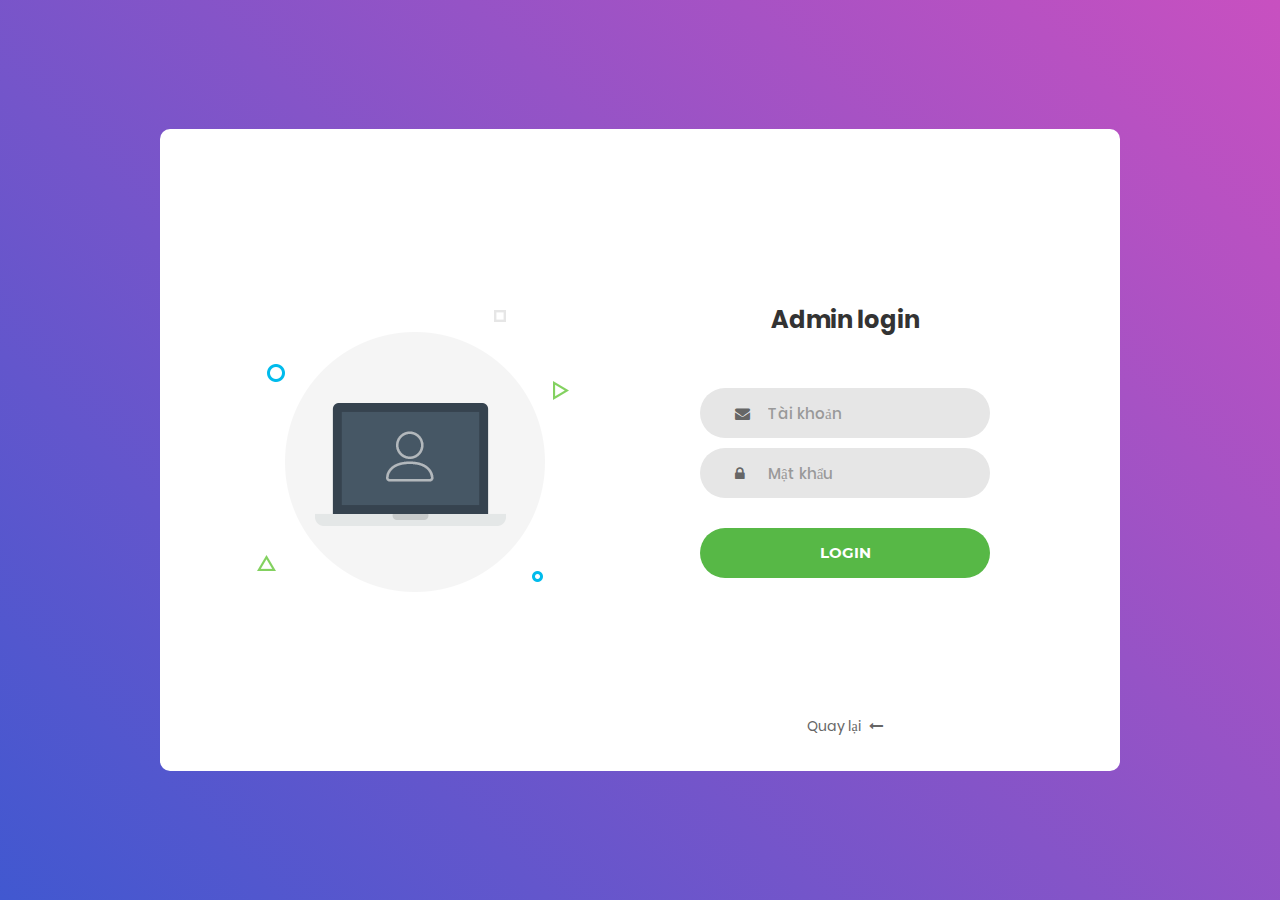
<file: login.html>
<!DOCTYPE html>
<html lang="en">

<head>
    <title>Đăng nhập hệ thống</title>
    <meta charset="UTF-8">
    <meta name="viewport" content="width=device-width, initial-scale=1">
    <!--===============================================================================================-->
    <link rel="icon" type="image/png" href="images/icons/favicon.ico" />
    <!--===============================================================================================-->
    <link rel="stylesheet" type="text/css" href="vendor/bootstrap/css/bootstrap.min.css">
    <!--===============================================================================================-->
    <link rel="stylesheet" type="text/css" href="fonts/font-awesome-4.7.0/css/font-awesome.min.css">
    <!--===============================================================================================-->
    <link rel="stylesheet" type="text/css" href="vendor/animate/animate.css">
    <!--===============================================================================================-->
    <link rel="stylesheet" type="text/css" href="vendor/css-hamburgers/hamburgers.min.css">
    <!--===============================================================================================-->
    <link rel="stylesheet" type="text/css" href="vendor/select2/select2.min.css">
    <!--===============================================================================================-->
    <link rel="stylesheet" type="text/css" href="css/util.css">
    <link rel="stylesheet" type="text/css" href="css/main.css">
    <!--===============================================================================================-->
</head>

<body>

    <div class="limiter">
        <div class="container-login100">
            <div class="wrap-login100">
                <div class="login100-pic js-tilt" data-tilt>
                    <img src="images/img-01.png" alt="IMG">
                </div>

                <form class="login100-form validate-form">
                    <span class="login100-form-title">
                        Admin login
                    </span>

                    <div class="wrap-input100 validate-input" data-validate="Valid email is required: ex@abc.xyz">
                        <input class="input100" type="text" name="email" placeholder="Tài khoản">
                        <span class="focus-input100"></span>
                        <span class="symbol-input100">
                            <i class="fa fa-envelope" aria-hidden="true"></i>
                        </span>
                    </div>

                    <div class="wrap-input100 validate-input" data-validate="Password is required">
                        <input class="input100" type="password" name="pass" placeholder="Mật khẩu">
                        <span class="focus-input100"></span>
                        <span class="symbol-input100">
                            <i class="fa fa-lock" aria-hidden="true"></i>
                        </span>
                    </div>

                    <div class="container-login100-form-btn">
                        <button class="login100-form-btn">
                            Login
                        </button>
                    </div>

                    <!-- <div class="text-center p-t-12">
                        <span class="txt1">
                            Forgot
                        </span>
                        <a class="txt2" href="#">
                            Username / Password?
                        </a>
                    </div> -->

                    <div class="text-center p-t-136">
                        <a class="txt2" href="index.html" style="font-size: 14px;">
                            Quay lại
                            <i class="fa fa-long-arrow-left m-l-5" aria-hidden="true"></i>
                        </a>
                    </div>
                </form>
            </div>
        </div>
    </div>




    <!--===============================================================================================-->
    <script src="vendor/jquery/jquery-3.2.1.min.js"></script>
    <!--===============================================================================================-->
    <script src="vendor/bootstrap/js/popper.js"></script>
    <script src="vendor/bootstrap/js/bootstrap.min.js"></script>
    <!--===============================================================================================-->
    <script src="vendor/select2/select2.min.js"></script>
    <!--===============================================================================================-->
    <script src="vendor/tilt/tilt.jquery.min.js"></script>
    <script>
        $('.js-tilt').tilt({
            scale: 1.1
        })
    </script>
    <!--===============================================================================================-->
    <script src="js/main.js"></script>

</body>

</html>
</file>
<file: css/util.css>
/*[ FONT SIZE ]
///////////////////////////////////////////////////////////
*/
.fs-1 {font-size: 1px;}
.fs-2 {font-size: 2px;}
.fs-3 {font-size: 3px;}
.fs-4 {font-size: 4px;}
.fs-5 {font-size: 5px;}
.fs-6 {font-size: 6px;}
.fs-7 {font-size: 7px;}
.fs-8 {font-size: 8px;}
.fs-9 {font-size: 9px;}
.fs-10 {font-size: 10px;}
.fs-11 {font-size: 11px;}
.fs-12 {font-size: 12px;}
.fs-13 {font-size: 13px;}
.fs-14 {font-size: 14px;}
.fs-15 {font-size: 15px;}
.fs-16 {font-size: 16px;}
.fs-17 {font-size: 17px;}
.fs-18 {font-size: 18px;}
.fs-19 {font-size: 19px;}
.fs-20 {font-size: 20px;}
.fs-21 {font-size: 21px;}
.fs-22 {font-size: 22px;}
.fs-23 {font-size: 23px;}
.fs-24 {font-size: 24px;}
.fs-25 {font-size: 25px;}
.fs-26 {font-size: 26px;}
.fs-27 {font-size: 27px;}
.fs-28 {font-size: 28px;}
.fs-29 {font-size: 29px;}
.fs-30 {font-size: 30px;}
.fs-31 {font-size: 31px;}
.fs-32 {font-size: 32px;}
.fs-33 {font-size: 33px;}
.fs-34 {font-size: 34px;}
.fs-35 {font-size: 35px;}
.fs-36 {font-size: 36px;}
.fs-37 {font-size: 37px;}
.fs-38 {font-size: 38px;}
.fs-39 {font-size: 39px;}
.fs-40 {font-size: 40px;}
.fs-41 {font-size: 41px;}
.fs-42 {font-size: 42px;}
.fs-43 {font-size: 43px;}
.fs-44 {font-size: 44px;}
.fs-45 {font-size: 45px;}
.fs-46 {font-size: 46px;}
.fs-47 {font-size: 47px;}
.fs-48 {font-size: 48px;}
.fs-49 {font-size: 49px;}
.fs-50 {font-size: 50px;}
.fs-51 {font-size: 51px;}
.fs-52 {font-size: 52px;}
.fs-53 {font-size: 53px;}
.fs-54 {font-size: 54px;}
.fs-55 {font-size: 55px;}
.fs-56 {font-size: 56px;}
.fs-57 {font-size: 57px;}
.fs-58 {font-size: 58px;}
.fs-59 {font-size: 59px;}
.fs-60 {font-size: 60px;}
.fs-61 {font-size: 61px;}
.fs-62 {font-size: 62px;}
.fs-63 {font-size: 63px;}
.fs-64 {font-size: 64px;}
.fs-65 {font-size: 65px;}
.fs-66 {font-size: 66px;}
.fs-67 {font-size: 67px;}
.fs-68 {font-size: 68px;}
.fs-69 {font-size: 69px;}
.fs-70 {font-size: 70px;}
.fs-71 {font-size: 71px;}
.fs-72 {font-size: 72px;}
.fs-73 {font-size: 73px;}
.fs-74 {font-size: 74px;}
.fs-75 {font-size: 75px;}
.fs-76 {font-size: 76px;}
.fs-77 {font-size: 77px;}
.fs-78 {font-size: 78px;}
.fs-79 {font-size: 79px;}
.fs-80 {font-size: 80px;}
.fs-81 {font-size: 81px;}
.fs-82 {font-size: 82px;}
.fs-83 {font-size: 83px;}
.fs-84 {font-size: 84px;}
.fs-85 {font-size: 85px;}
.fs-86 {font-size: 86px;}
.fs-87 {font-size: 87px;}
.fs-88 {font-size: 88px;}
.fs-89 {font-size: 89px;}
.fs-90 {font-size: 90px;}
.fs-91 {font-size: 91px;}
.fs-92 {font-size: 92px;}
.fs-93 {font-size: 93px;}
.fs-94 {font-size: 94px;}
.fs-95 {font-size: 95px;}
.fs-96 {font-size: 96px;}
.fs-97 {font-size: 97px;}
.fs-98 {font-size: 98px;}
.fs-99 {font-size: 99px;}
.fs-100 {font-size: 100px;}
.fs-101 {font-size: 101px;}
.fs-102 {font-size: 102px;}
.fs-103 {font-size: 103px;}
.fs-104 {font-size: 104px;}
.fs-105 {font-size: 105px;}
.fs-106 {font-size: 106px;}
.fs-107 {font-size: 107px;}
.fs-108 {font-size: 108px;}
.fs-109 {font-size: 109px;}
.fs-110 {font-size: 110px;}
.fs-111 {font-size: 111px;}
.fs-112 {font-size: 112px;}
.fs-113 {font-size: 113px;}
.fs-114 {font-size: 114px;}
.fs-115 {font-size: 115px;}
.fs-116 {font-size: 116px;}
.fs-117 {font-size: 117px;}
.fs-118 {font-size: 118px;}
.fs-119 {font-size: 119px;}
.fs-120 {font-size: 120px;}
.fs-121 {font-size: 121px;}
.fs-122 {font-size: 122px;}
.fs-123 {font-size: 123px;}
.fs-124 {font-size: 124px;}
.fs-125 {font-size: 125px;}
.fs-126 {font-size: 126px;}
.fs-127 {font-size: 127px;}
.fs-128 {font-size: 128px;}
.fs-129 {font-size: 129px;}
.fs-130 {font-size: 130px;}
.fs-131 {font-size: 131px;}
.fs-132 {font-size: 132px;}
.fs-133 {font-size: 133px;}
.fs-134 {font-size: 134px;}
.fs-135 {font-size: 135px;}
.fs-136 {font-size: 136px;}
.fs-137 {font-size: 137px;}
.fs-138 {font-size: 138px;}
.fs-139 {font-size: 139px;}
.fs-140 {font-size: 140px;}
.fs-141 {font-size: 141px;}
.fs-142 {font-size: 142px;}
.fs-143 {font-size: 143px;}
.fs-144 {font-size: 144px;}
.fs-145 {font-size: 145px;}
.fs-146 {font-size: 146px;}
.fs-147 {font-size: 147px;}
.fs-148 {font-size: 148px;}
.fs-149 {font-size: 149px;}
.fs-150 {font-size: 150px;}
.fs-151 {font-size: 151px;}
.fs-152 {font-size: 152px;}
.fs-153 {font-size: 153px;}
.fs-154 {font-size: 154px;}
.fs-155 {font-size: 155px;}
.fs-156 {font-size: 156px;}
.fs-157 {font-size: 157px;}
.fs-158 {font-size: 158px;}
.fs-159 {font-size: 159px;}
.fs-160 {font-size: 160px;}
.fs-161 {font-size: 161px;}
.fs-162 {font-size: 162px;}
.fs-163 {font-size: 163px;}
.fs-164 {font-size: 164px;}
.fs-165 {font-size: 165px;}
.fs-166 {font-size: 166px;}
.fs-167 {font-size: 167px;}
.fs-168 {font-size: 168px;}
.fs-169 {font-size: 169px;}
.fs-170 {font-size: 170px;}
.fs-171 {font-size: 171px;}
.fs-172 {font-size: 172px;}
.fs-173 {font-size: 173px;}
.fs-174 {font-size: 174px;}
.fs-175 {font-size: 175px;}
.fs-176 {font-size: 176px;}
.fs-177 {font-size: 177px;}
.fs-178 {font-size: 178px;}
.fs-179 {font-size: 179px;}
.fs-180 {font-size: 180px;}
.fs-181 {font-size: 181px;}
.fs-182 {font-size: 182px;}
.fs-183 {font-size: 183px;}
.fs-184 {font-size: 184px;}
.fs-185 {font-size: 185px;}
.fs-186 {font-size: 186px;}
.fs-187 {font-size: 187px;}
.fs-188 {font-size: 188px;}
.fs-189 {font-size: 189px;}
.fs-190 {font-size: 190px;}
.fs-191 {font-size: 191px;}
.fs-192 {font-size: 192px;}
.fs-193 {font-size: 193px;}
.fs-194 {font-size: 194px;}
.fs-195 {font-size: 195px;}
.fs-196 {font-size: 196px;}
.fs-197 {font-size: 197px;}
.fs-198 {font-size: 198px;}
.fs-199 {font-size: 199px;}
.fs-200 {font-size: 200px;}

/*[ PADDING ]
///////////////////////////////////////////////////////////
*/
.p-t-0 {padding-top: 0px;}
.p-t-1 {padding-top: 1px;}
.p-t-2 {padding-top: 2px;}
.p-t-3 {padding-top: 3px;}
.p-t-4 {padding-top: 4px;}
.p-t-5 {padding-top: 5px;}
.p-t-6 {padding-top: 6px;}
.p-t-7 {padding-top: 7px;}
.p-t-8 {padding-top: 8px;}
.p-t-9 {padding-top: 9px;}
.p-t-10 {padding-top: 10px;}
.p-t-11 {padding-top: 11px;}
.p-t-12 {padding-top: 12px;}
.p-t-13 {padding-top: 13px;}
.p-t-14 {padding-top: 14px;}
.p-t-15 {padding-top: 15px;}
.p-t-16 {padding-top: 16px;}
.p-t-17 {padding-top: 17px;}
.p-t-18 {padding-top: 18px;}
.p-t-19 {padding-top: 19px;}
.p-t-20 {padding-top: 20px;}
.p-t-21 {padding-top: 21px;}
.p-t-22 {padding-top: 22px;}
.p-t-23 {padding-top: 23px;}
.p-t-24 {padding-top: 24px;}
.p-t-25 {padding-top: 25px;}
.p-t-26 {padding-top: 26px;}
.p-t-27 {padding-top: 27px;}
.p-t-28 {padding-top: 28px;}
.p-t-29 {padding-top: 29px;}
.p-t-30 {padding-top: 30px;}
.p-t-31 {padding-top: 31px;}
.p-t-32 {padding-top: 32px;}
.p-t-33 {padding-top: 33px;}
.p-t-34 {padding-top: 34px;}
.p-t-35 {padding-top: 35px;}
.p-t-36 {padding-top: 36px;}
.p-t-37 {padding-top: 37px;}
.p-t-38 {padding-top: 38px;}
.p-t-39 {padding-top: 39px;}
.p-t-40 {padding-top: 40px;}
.p-t-41 {padding-top: 41px;}
.p-t-42 {padding-top: 42px;}
.p-t-43 {padding-top: 43px;}
.p-t-44 {padding-top: 44px;}
.p-t-45 {padding-top: 45px;}
.p-t-46 {padding-top: 46px;}
.p-t-47 {padding-top: 47px;}
.p-t-48 {padding-top: 48px;}
.p-t-49 {padding-top: 49px;}
.p-t-50 {padding-top: 50px;}
.p-t-51 {padding-top: 51px;}
.p-t-52 {padding-top: 52px;}
.p-t-53 {padding-top: 53px;}
.p-t-54 {padding-top: 54px;}
.p-t-55 {padding-top: 55px;}
.p-t-56 {padding-top: 56px;}
.p-t-57 {padding-top: 57px;}
.p-t-58 {padding-top: 58px;}
.p-t-59 {padding-top: 59px;}
.p-t-60 {padding-top: 60px;}
.p-t-61 {padding-top: 61px;}
.p-t-62 {padding-top: 62px;}
.p-t-63 {padding-top: 63px;}
.p-t-64 {padding-top: 64px;}
.p-t-65 {padding-top: 65px;}
.p-t-66 {padding-top: 66px;}
.p-t-67 {padding-top: 67px;}
.p-t-68 {padding-top: 68px;}
.p-t-69 {padding-top: 69px;}
.p-t-70 {padding-top: 70px;}
.p-t-71 {padding-top: 71px;}
.p-t-72 {padding-top: 72px;}
.p-t-73 {padding-top: 73px;}
.p-t-74 {padding-top: 74px;}
.p-t-75 {padding-top: 75px;}
.p-t-76 {padding-top: 76px;}
.p-t-77 {padding-top: 77px;}
.p-t-78 {padding-top: 78px;}
.p-t-79 {padding-top: 79px;}
.p-t-80 {padding-top: 80px;}
.p-t-81 {padding-top: 81px;}
.p-t-82 {padding-top: 82px;}
.p-t-83 {padding-top: 83px;}
.p-t-84 {padding-top: 84px;}
.p-t-85 {padding-top: 85px;}
.p-t-86 {padding-top: 86px;}
.p-t-87 {padding-top: 87px;}
.p-t-88 {padding-top: 88px;}
.p-t-89 {padding-top: 89px;}
.p-t-90 {padding-top: 90px;}
.p-t-91 {padding-top: 91px;}
.p-t-92 {padding-top: 92px;}
.p-t-93 {padding-top: 93px;}
.p-t-94 {padding-top: 94px;}
.p-t-95 {padding-top: 95px;}
.p-t-96 {padding-top: 96px;}
.p-t-97 {padding-top: 97px;}
.p-t-98 {padding-top: 98px;}
.p-t-99 {padding-top: 99px;}
.p-t-100 {padding-top: 100px;}
.p-t-101 {padding-top: 101px;}
.p-t-102 {padding-top: 102px;}
.p-t-103 {padding-top: 103px;}
.p-t-104 {padding-top: 104px;}
.p-t-105 {padding-top: 105px;}
.p-t-106 {padding-top: 106px;}
.p-t-107 {padding-top: 107px;}
.p-t-108 {padding-top: 108px;}
.p-t-109 {padding-top: 109px;}
.p-t-110 {padding-top: 110px;}
.p-t-111 {padding-top: 111px;}
.p-t-112 {padding-top: 112px;}
.p-t-113 {padding-top: 113px;}
.p-t-114 {padding-top: 114px;}
.p-t-115 {padding-top: 115px;}
.p-t-116 {padding-top: 116px;}
.p-t-117 {padding-top: 117px;}
.p-t-118 {padding-top: 118px;}
.p-t-119 {padding-top: 119px;}
.p-t-120 {padding-top: 120px;}
.p-t-121 {padding-top: 121px;}
.p-t-122 {padding-top: 122px;}
.p-t-123 {padding-top: 123px;}
.p-t-124 {padding-top: 124px;}
.p-t-125 {padding-top: 125px;}
.p-t-126 {padding-top: 126px;}
.p-t-127 {padding-top: 127px;}
.p-t-128 {padding-top: 128px;}
.p-t-129 {padding-top: 129px;}
.p-t-130 {padding-top: 130px;}
.p-t-131 {padding-top: 131px;}
.p-t-132 {padding-top: 132px;}
.p-t-133 {padding-top: 133px;}
.p-t-134 {padding-top: 134px;}
.p-t-135 {padding-top: 135px;}
.p-t-136 {padding-top: 136px;}
.p-t-137 {padding-top: 137px;}
.p-t-138 {padding-top: 138px;}
.p-t-139 {padding-top: 139px;}
.p-t-140 {padding-top: 140px;}
.p-t-141 {padding-top: 141px;}
.p-t-142 {padding-top: 142px;}
.p-t-143 {padding-top: 143px;}
.p-t-144 {padding-top: 144px;}
.p-t-145 {padding-top: 145px;}
.p-t-146 {padding-top: 146px;}
.p-t-147 {padding-top: 147px;}
.p-t-148 {padding-top: 148px;}
.p-t-149 {padding-top: 149px;}
.p-t-150 {padding-top: 150px;}
.p-t-151 {padding-top: 151px;}
.p-t-152 {padding-top: 152px;}
.p-t-153 {padding-top: 153px;}
.p-t-154 {padding-top: 154px;}
.p-t-155 {padding-top: 155px;}
.p-t-156 {padding-top: 156px;}
.p-t-157 {padding-top: 157px;}
.p-t-158 {padding-top: 158px;}
.p-t-159 {padding-top: 159px;}
.p-t-160 {padding-top: 160px;}
.p-t-161 {padding-top: 161px;}
.p-t-162 {padding-top: 162px;}
.p-t-163 {padding-top: 163px;}
.p-t-164 {padding-top: 164px;}
.p-t-165 {padding-top: 165px;}
.p-t-166 {padding-top: 166px;}
.p-t-167 {padding-top: 167px;}
.p-t-168 {padding-top: 168px;}
.p-t-169 {padding-top: 169px;}
.p-t-170 {padding-top: 170px;}
.p-t-171 {padding-top: 171px;}
.p-t-172 {padding-top: 172px;}
.p-t-173 {padding-top: 173px;}
.p-t-174 {padding-top: 174px;}
.p-t-175 {padding-top: 175px;}
.p-t-176 {padding-top: 176px;}
.p-t-177 {padding-top: 177px;}
.p-t-178 {padding-top: 178px;}
.p-t-179 {padding-top: 179px;}
.p-t-180 {padding-top: 180px;}
.p-t-181 {padding-top: 181px;}
.p-t-182 {padding-top: 182px;}
.p-t-183 {padding-top: 183px;}
.p-t-184 {padding-top: 184px;}
.p-t-185 {padding-top: 185px;}
.p-t-186 {padding-top: 186px;}
.p-t-187 {padding-top: 187px;}
.p-t-188 {padding-top: 188px;}
.p-t-189 {padding-top: 189px;}
.p-t-190 {padding-top: 190px;}
.p-t-191 {padding-top: 191px;}
.p-t-192 {padding-top: 192px;}
.p-t-193 {padding-top: 193px;}
.p-t-194 {padding-top: 194px;}
.p-t-195 {padding-top: 195px;}
.p-t-196 {padding-top: 196px;}
.p-t-197 {padding-top: 197px;}
.p-t-198 {padding-top: 198px;}
.p-t-199 {padding-top: 199px;}
.p-t-200 {padding-top: 200px;}
.p-t-201 {padding-top: 201px;}
.p-t-202 {padding-top: 202px;}
.p-t-203 {padding-top: 203px;}
.p-t-204 {padding-top: 204px;}
.p-t-205 {padding-top: 205px;}
.p-t-206 {padding-top: 206px;}
.p-t-207 {padding-top: 207px;}
.p-t-208 {padding-top: 208px;}
.p-t-209 {padding-top: 209px;}
.p-t-210 {padding-top: 210px;}
.p-t-211 {padding-top: 211px;}
.p-t-212 {padding-top: 212px;}
.p-t-213 {padding-top: 213px;}
.p-t-214 {padding-top: 214px;}
.p-t-215 {padding-top: 215px;}
.p-t-216 {padding-top: 216px;}
.p-t-217 {padding-top: 217px;}
.p-t-218 {padding-top: 218px;}
.p-t-219 {padding-top: 219px;}
.p-t-220 {padding-top: 220px;}
.p-t-221 {padding-top: 221px;}
.p-t-222 {padding-top: 222px;}
.p-t-223 {padding-top: 223px;}
.p-t-224 {padding-top: 224px;}
.p-t-225 {padding-top: 225px;}
.p-t-226 {padding-top: 226px;}
.p-t-227 {padding-top: 227px;}
.p-t-228 {padding-top: 228px;}
.p-t-229 {padding-top: 229px;}
.p-t-230 {padding-top: 230px;}
.p-t-231 {padding-top: 231px;}
.p-t-232 {padding-top: 232px;}
.p-t-233 {padding-top: 233px;}
.p-t-234 {padding-top: 234px;}
.p-t-235 {padding-top: 235px;}
.p-t-236 {padding-top: 236px;}
.p-t-237 {padding-top: 237px;}
.p-t-238 {padding-top: 238px;}
.p-t-239 {padding-top: 239px;}
.p-t-240 {padding-top: 240px;}
.p-t-241 {padding-top: 241px;}
.p-t-242 {padding-top: 242px;}
.p-t-243 {padding-top: 243px;}
.p-t-244 {padding-top: 244px;}
.p-t-245 {padding-top: 245px;}
.p-t-246 {padding-top: 246px;}
.p-t-247 {padding-top: 247px;}
.p-t-248 {padding-top: 248px;}
.p-t-249 {padding-top: 249px;}
.p-t-250 {padding-top: 250px;}
.p-b-0 {padding-bottom: 0px;}
.p-b-1 {padding-bottom: 1px;}
.p-b-2 {padding-bottom: 2px;}
.p-b-3 {padding-bottom: 3px;}
.p-b-4 {padding-bottom: 4px;}
.p-b-5 {padding-bottom: 5px;}
.p-b-6 {padding-bottom: 6px;}
.p-b-7 {padding-bottom: 7px;}
.p-b-8 {padding-bottom: 8px;}
.p-b-9 {padding-bottom: 9px;}
.p-b-10 {padding-bottom: 10px;}
.p-b-11 {padding-bottom: 11px;}
.p-b-12 {padding-bottom: 12px;}
.p-b-13 {padding-bottom: 13px;}
.p-b-14 {padding-bottom: 14px;}
.p-b-15 {padding-bottom: 15px;}
.p-b-16 {padding-bottom: 16px;}
.p-b-17 {padding-bottom: 17px;}
.p-b-18 {padding-bottom: 18px;}
.p-b-19 {padding-bottom: 19px;}
.p-b-20 {padding-bottom: 20px;}
.p-b-21 {padding-bottom: 21px;}
.p-b-22 {padding-bottom: 22px;}
.p-b-23 {padding-bottom: 23px;}
.p-b-24 {padding-bottom: 24px;}
.p-b-25 {padding-bottom: 25px;}
.p-b-26 {padding-bottom: 26px;}
.p-b-27 {padding-bottom: 27px;}
.p-b-28 {padding-bottom: 28px;}
.p-b-29 {padding-bottom: 29px;}
.p-b-30 {padding-bottom: 30px;}
.p-b-31 {padding-bottom: 31px;}
.p-b-32 {padding-bottom: 32px;}
.p-b-33 {padding-bottom: 33px;}
.p-b-34 {padding-bottom: 34px;}
.p-b-35 {padding-bottom: 35px;}
.p-b-36 {padding-bottom: 36px;}
.p-b-37 {padding-bottom: 37px;}
.p-b-38 {padding-bottom: 38px;}
.p-b-39 {padding-bottom: 39px;}
.p-b-40 {padding-bottom: 40px;}
.p-b-41 {padding-bottom: 41px;}
.p-b-42 {padding-bottom: 42px;}
.p-b-43 {padding-bottom: 43px;}
.p-b-44 {padding-bottom: 44px;}
.p-b-45 {padding-bottom: 45px;}
.p-b-46 {padding-bottom: 46px;}
.p-b-47 {padding-bottom: 47px;}
.p-b-48 {padding-bottom: 48px;}
.p-b-49 {padding-bottom: 49px;}
.p-b-50 {padding-bottom: 50px;}
.p-b-51 {padding-bottom: 51px;}
.p-b-52 {padding-bottom: 52px;}
.p-b-53 {padding-bottom: 53px;}
.p-b-54 {padding-bottom: 54px;}
.p-b-55 {padding-bottom: 55px;}
.p-b-56 {padding-bottom: 56px;}
.p-b-57 {padding-bottom: 57px;}
.p-b-58 {padding-bottom: 58px;}
.p-b-59 {padding-bottom: 59px;}
.p-b-60 {padding-bottom: 60px;}
.p-b-61 {padding-bottom: 61px;}
.p-b-62 {padding-bottom: 62px;}
.p-b-63 {padding-bottom: 63px;}
.p-b-64 {padding-bottom: 64px;}
.p-b-65 {padding-bottom: 65px;}
.p-b-66 {padding-bottom: 66px;}
.p-b-67 {padding-bottom: 67px;}
.p-b-68 {padding-bottom: 68px;}
.p-b-69 {padding-bottom: 69px;}
.p-b-70 {padding-bottom: 70px;}
.p-b-71 {padding-bottom: 71px;}
.p-b-72 {padding-bottom: 72px;}
.p-b-73 {padding-bottom: 73px;}
.p-b-74 {padding-bottom: 74px;}
.p-b-75 {padding-bottom: 75px;}
.p-b-76 {padding-bottom: 76px;}
.p-b-77 {padding-bottom: 77px;}
.p-b-78 {padding-bottom: 78px;}
.p-b-79 {padding-bottom: 79px;}
.p-b-80 {padding-bottom: 80px;}
.p-b-81 {padding-bottom: 81px;}
.p-b-82 {padding-bottom: 82px;}
.p-b-83 {padding-bottom: 83px;}
.p-b-84 {padding-bottom: 84px;}
.p-b-85 {padding-bottom: 85px;}
.p-b-86 {padding-bottom: 86px;}
.p-b-87 {padding-bottom: 87px;}
.p-b-88 {padding-bottom: 88px;}
.p-b-89 {padding-bottom: 89px;}
.p-b-90 {padding-bottom: 90px;}
.p-b-91 {padding-bottom: 91px;}
.p-b-92 {padding-bottom: 92px;}
.p-b-93 {padding-bottom: 93px;}
.p-b-94 {padding-bottom: 94px;}
.p-b-95 {padding-bottom: 95px;}
.p-b-96 {padding-bottom: 96px;}
.p-b-97 {padding-bottom: 97px;}
.p-b-98 {padding-bottom: 98px;}
.p-b-99 {padding-bottom: 99px;}
.p-b-100 {padding-bottom: 100px;}
.p-b-101 {padding-bottom: 101px;}
.p-b-102 {padding-bottom: 102px;}
.p-b-103 {padding-bottom: 103px;}
.p-b-104 {padding-bottom: 104px;}
.p-b-105 {padding-bottom: 105px;}
.p-b-106 {padding-bottom: 106px;}
.p-b-107 {padding-bottom: 107px;}
.p-b-108 {padding-bottom: 108px;}
.p-b-109 {padding-bottom: 109px;}
.p-b-110 {padding-bottom: 110px;}
.p-b-111 {padding-bottom: 111px;}
.p-b-112 {padding-bottom: 112px;}
.p-b-113 {padding-bottom: 113px;}
.p-b-114 {padding-bottom: 114px;}
.p-b-115 {padding-bottom: 115px;}
.p-b-116 {padding-bottom: 116px;}
.p-b-117 {padding-bottom: 117px;}
.p-b-118 {padding-bottom: 118px;}
.p-b-119 {padding-bottom: 119px;}
.p-b-120 {padding-bottom: 120px;}
.p-b-121 {padding-bottom: 121px;}
.p-b-122 {padding-bottom: 122px;}
.p-b-123 {padding-bottom: 123px;}
.p-b-124 {padding-bottom: 124px;}
.p-b-125 {padding-bottom: 125px;}
.p-b-126 {padding-bottom: 126px;}
.p-b-127 {padding-bottom: 127px;}
.p-b-128 {padding-bottom: 128px;}
.p-b-129 {padding-bottom: 129px;}
.p-b-130 {padding-bottom: 130px;}
.p-b-131 {padding-bottom: 131px;}
.p-b-132 {padding-bottom: 132px;}
.p-b-133 {padding-bottom: 133px;}
.p-b-134 {padding-bottom: 134px;}
.p-b-135 {padding-bottom: 135px;}
.p-b-136 {padding-bottom: 136px;}
.p-b-137 {padding-bottom: 137px;}
.p-b-138 {padding-bottom: 138px;}
.p-b-139 {padding-bottom: 139px;}
.p-b-140 {padding-bottom: 140px;}
.p-b-141 {padding-bottom: 141px;}
.p-b-142 {padding-bottom: 142px;}
.p-b-143 {padding-bottom: 143px;}
.p-b-144 {padding-bottom: 144px;}
.p-b-145 {padding-bottom: 145px;}
.p-b-146 {padding-bottom: 146px;}
.p-b-147 {padding-bottom: 147px;}
.p-b-148 {padding-bottom: 148px;}
.p-b-149 {padding-bottom: 149px;}
.p-b-150 {padding-bottom: 150px;}
.p-b-151 {padding-bottom: 151px;}
.p-b-152 {padding-bottom: 152px;}
.p-b-153 {padding-bottom: 153px;}
.p-b-154 {padding-bottom: 154px;}
.p-b-155 {padding-bottom: 155px;}
.p-b-156 {padding-bottom: 156px;}
.p-b-157 {padding-bottom: 157px;}
.p-b-158 {padding-bottom: 158px;}
.p-b-159 {padding-bottom: 159px;}
.p-b-160 {padding-bottom: 160px;}
.p-b-161 {padding-bottom: 161px;}
.p-b-162 {padding-bottom: 162px;}
.p-b-163 {padding-bottom: 163px;}
.p-b-164 {padding-bottom: 164px;}
.p-b-165 {padding-bottom: 165px;}
.p-b-166 {padding-bottom: 166px;}
.p-b-167 {padding-bottom: 167px;}
.p-b-168 {padding-bottom: 168px;}
.p-b-169 {padding-bottom: 169px;}
.p-b-170 {padding-bottom: 170px;}
.p-b-171 {padding-bottom: 171px;}
.p-b-172 {padding-bottom: 172px;}
.p-b-173 {padding-bottom: 173px;}
.p-b-174 {padding-bottom: 174px;}
.p-b-175 {padding-bottom: 175px;}
.p-b-176 {padding-bottom: 176px;}
.p-b-177 {padding-bottom: 177px;}
.p-b-178 {padding-bottom: 178px;}
.p-b-179 {padding-bottom: 179px;}
.p-b-180 {padding-bottom: 180px;}
.p-b-181 {padding-bottom: 181px;}
.p-b-182 {padding-bottom: 182px;}
.p-b-183 {padding-bottom: 183px;}
.p-b-184 {padding-bottom: 184px;}
.p-b-185 {padding-bottom: 185px;}
.p-b-186 {padding-bottom: 186px;}
.p-b-187 {padding-bottom: 187px;}
.p-b-188 {padding-bottom: 188px;}
.p-b-189 {padding-bottom: 189px;}
.p-b-190 {padding-bottom: 190px;}
.p-b-191 {padding-bottom: 191px;}
.p-b-192 {padding-bottom: 192px;}
.p-b-193 {padding-bottom: 193px;}
.p-b-194 {padding-bottom: 194px;}
.p-b-195 {padding-bottom: 195px;}
.p-b-196 {padding-bottom: 196px;}
.p-b-197 {padding-bottom: 197px;}
.p-b-198 {padding-bottom: 198px;}
.p-b-199 {padding-bottom: 199px;}
.p-b-200 {padding-bottom: 200px;}
.p-b-201 {padding-bottom: 201px;}
.p-b-202 {padding-bottom: 202px;}
.p-b-203 {padding-bottom: 203px;}
.p-b-204 {padding-bottom: 204px;}
.p-b-205 {padding-bottom: 205px;}
.p-b-206 {padding-bottom: 206px;}
.p-b-207 {padding-bottom: 207px;}
.p-b-208 {padding-bottom: 208px;}
.p-b-209 {padding-bottom: 209px;}
.p-b-210 {padding-bottom: 210px;}
.p-b-211 {padding-bottom: 211px;}
.p-b-212 {padding-bottom: 212px;}
.p-b-213 {padding-bottom: 213px;}
.p-b-214 {padding-bottom: 214px;}
.p-b-215 {padding-bottom: 215px;}
.p-b-216 {padding-bottom: 216px;}
.p-b-217 {padding-bottom: 217px;}
.p-b-218 {padding-bottom: 218px;}
.p-b-219 {padding-bottom: 219px;}
.p-b-220 {padding-bottom: 220px;}
.p-b-221 {padding-bottom: 221px;}
.p-b-222 {padding-bottom: 222px;}
.p-b-223 {padding-bottom: 223px;}
.p-b-224 {padding-bottom: 224px;}
.p-b-225 {padding-bottom: 225px;}
.p-b-226 {padding-bottom: 226px;}
.p-b-227 {padding-bottom: 227px;}
.p-b-228 {padding-bottom: 228px;}
.p-b-229 {padding-bottom: 229px;}
.p-b-230 {padding-bottom: 230px;}
.p-b-231 {padding-bottom: 231px;}
.p-b-232 {padding-bottom: 232px;}
.p-b-233 {padding-bottom: 233px;}
.p-b-234 {padding-bottom: 234px;}
.p-b-235 {padding-bottom: 235px;}
.p-b-236 {padding-bottom: 236px;}
.p-b-237 {padding-bottom: 237px;}
.p-b-238 {padding-bottom: 238px;}
.p-b-239 {padding-bottom: 239px;}
.p-b-240 {padding-bottom: 240px;}
.p-b-241 {padding-bottom: 241px;}
.p-b-242 {padding-bottom: 242px;}
.p-b-243 {padding-bottom: 243px;}
.p-b-244 {padding-bottom: 244px;}
.p-b-245 {padding-bottom: 245px;}
.p-b-246 {padding-bottom: 246px;}
.p-b-247 {padding-bottom: 247px;}
.p-b-248 {padding-bottom: 248px;}
.p-b-249 {padding-bottom: 249px;}
.p-b-250 {padding-bottom: 250px;}
.p-l-0 {padding-left: 0px;}
.p-l-1 {padding-left: 1px;}
.p-l-2 {padding-left: 2px;}
.p-l-3 {padding-left: 3px;}
.p-l-4 {padding-left: 4px;}
.p-l-5 {padding-left: 5px;}
.p-l-6 {padding-left: 6px;}
.p-l-7 {padding-left: 7px;}
.p-l-8 {padding-left: 8px;}
.p-l-9 {padding-left: 9px;}
.p-l-10 {padding-left: 10px;}
.p-l-11 {padding-left: 11px;}
.p-l-12 {padding-left: 12px;}
.p-l-13 {padding-left: 13px;}
.p-l-14 {padding-left: 14px;}
.p-l-15 {padding-left: 15px;}
.p-l-16 {padding-left: 16px;}
.p-l-17 {padding-left: 17px;}
.p-l-18 {padding-left: 18px;}
.p-l-19 {padding-left: 19px;}
.p-l-20 {padding-left: 20px;}
.p-l-21 {padding-left: 21px;}
.p-l-22 {padding-left: 22px;}
.p-l-23 {padding-left: 23px;}
.p-l-24 {padding-left: 24px;}
.p-l-25 {padding-left: 25px;}
.p-l-26 {padding-left: 26px;}
.p-l-27 {padding-left: 27px;}
.p-l-28 {padding-left: 28px;}
.p-l-29 {padding-left: 29px;}
.p-l-30 {padding-left: 30px;}
.p-l-31 {padding-left: 31px;}
.p-l-32 {padding-left: 32px;}
.p-l-33 {padding-left: 33px;}
.p-l-34 {padding-left: 34px;}
.p-l-35 {padding-left: 35px;}
.p-l-36 {padding-left: 36px;}
.p-l-37 {padding-left: 37px;}
.p-l-38 {padding-left: 38px;}
.p-l-39 {padding-left: 39px;}
.p-l-40 {padding-left: 40px;}
.p-l-41 {padding-left: 41px;}
.p-l-42 {padding-left: 42px;}
.p-l-43 {padding-left: 43px;}
.p-l-44 {padding-left: 44px;}
.p-l-45 {padding-left: 45px;}
.p-l-46 {padding-left: 46px;}
.p-l-47 {padding-left: 47px;}
.p-l-48 {padding-left: 48px;}
.p-l-49 {padding-left: 49px;}
.p-l-50 {padding-left: 50px;}
.p-l-51 {padding-left: 51px;}
.p-l-52 {padding-left: 52px;}
.p-l-53 {padding-left: 53px;}
.p-l-54 {padding-left: 54px;}
.p-l-55 {padding-left: 55px;}
.p-l-56 {padding-left: 56px;}
.p-l-57 {padding-left: 57px;}
.p-l-58 {padding-left: 58px;}
.p-l-59 {padding-left: 59px;}
.p-l-60 {padding-left: 60px;}
.p-l-61 {padding-left: 61px;}
.p-l-62 {padding-left: 62px;}
.p-l-63 {padding-left: 63px;}
.p-l-64 {padding-left: 64px;}
.p-l-65 {padding-left: 65px;}
.p-l-66 {padding-left: 66px;}
.p-l-67 {padding-left: 67px;}
.p-l-68 {padding-left: 68px;}
.p-l-69 {padding-left: 69px;}
.p-l-70 {padding-left: 70px;}
.p-l-71 {padding-left: 71px;}
.p-l-72 {padding-left: 72px;}
.p-l-73 {padding-left: 73px;}
.p-l-74 {padding-left: 74px;}
.p-l-75 {padding-left: 75px;}
.p-l-76 {padding-left: 76px;}
.p-l-77 {padding-left: 77px;}
.p-l-78 {padding-left: 78px;}
.p-l-79 {padding-left: 79px;}
.p-l-80 {padding-left: 80px;}
.p-l-81 {padding-left: 81px;}
.p-l-82 {padding-left: 82px;}
.p-l-83 {padding-left: 83px;}
.p-l-84 {padding-left: 84px;}
.p-l-85 {padding-left: 85px;}
.p-l-86 {padding-left: 86px;}
.p-l-87 {padding-left: 87px;}
.p-l-88 {padding-left: 88px;}
.p-l-89 {padding-left: 89px;}
.p-l-90 {padding-left: 90px;}
.p-l-91 {padding-left: 91px;}
.p-l-92 {padding-left: 92px;}
.p-l-93 {padding-left: 93px;}
.p-l-94 {padding-left: 94px;}
.p-l-95 {padding-left: 95px;}
.p-l-96 {padding-left: 96px;}
.p-l-97 {padding-left: 97px;}
.p-l-98 {padding-left: 98px;}
.p-l-99 {padding-left: 99px;}
.p-l-100 {padding-left: 100px;}
.p-l-101 {padding-left: 101px;}
.p-l-102 {padding-left: 102px;}
.p-l-103 {padding-left: 103px;}
.p-l-104 {padding-left: 104px;}
.p-l-105 {padding-left: 105px;}
.p-l-106 {padding-left: 106px;}
.p-l-107 {padding-left: 107px;}
.p-l-108 {padding-left: 108px;}
.p-l-109 {padding-left: 109px;}
.p-l-110 {padding-left: 110px;}
.p-l-111 {padding-left: 111px;}
.p-l-112 {padding-left: 112px;}
.p-l-113 {padding-left: 113px;}
.p-l-114 {padding-left: 114px;}
.p-l-115 {padding-left: 115px;}
.p-l-116 {padding-left: 116px;}
.p-l-117 {padding-left: 117px;}
.p-l-118 {padding-left: 118px;}
.p-l-119 {padding-left: 119px;}
.p-l-120 {padding-left: 120px;}
.p-l-121 {padding-left: 121px;}
.p-l-122 {padding-left: 122px;}
.p-l-123 {padding-left: 123px;}
.p-l-124 {padding-left: 124px;}
.p-l-125 {padding-left: 125px;}
.p-l-126 {padding-left: 126px;}
.p-l-127 {padding-left: 127px;}
.p-l-128 {padding-left: 128px;}
.p-l-129 {padding-left: 129px;}
.p-l-130 {padding-left: 130px;}
.p-l-131 {padding-left: 131px;}
.p-l-132 {padding-left: 132px;}
.p-l-133 {padding-left: 133px;}
.p-l-134 {padding-left: 134px;}
.p-l-135 {padding-left: 135px;}
.p-l-136 {padding-left: 136px;}
.p-l-137 {padding-left: 137px;}
.p-l-138 {padding-left: 138px;}
.p-l-139 {padding-left: 139px;}
.p-l-140 {padding-left: 140px;}
.p-l-141 {padding-left: 141px;}
.p-l-142 {padding-left: 142px;}
.p-l-143 {padding-left: 143px;}
.p-l-144 {padding-left: 144px;}
.p-l-145 {padding-left: 145px;}
.p-l-146 {padding-left: 146px;}
.p-l-147 {padding-left: 147px;}
.p-l-148 {padding-left: 148px;}
.p-l-149 {padding-left: 149px;}
.p-l-150 {padding-left: 150px;}
.p-l-151 {padding-left: 151px;}
.p-l-152 {padding-left: 152px;}
.p-l-153 {padding-left: 153px;}
.p-l-154 {padding-left: 154px;}
.p-l-155 {padding-left: 155px;}
.p-l-156 {padding-left: 156px;}
.p-l-157 {padding-left: 157px;}
.p-l-158 {padding-left: 158px;}
.p-l-159 {padding-left: 159px;}
.p-l-160 {padding-left: 160px;}
.p-l-161 {padding-left: 161px;}
.p-l-162 {padding-left: 162px;}
.p-l-163 {padding-left: 163px;}
.p-l-164 {padding-left: 164px;}
.p-l-165 {padding-left: 165px;}
.p-l-166 {padding-left: 166px;}
.p-l-167 {padding-left: 167px;}
.p-l-168 {padding-left: 168px;}
.p-l-169 {padding-left: 169px;}
.p-l-170 {padding-left: 170px;}
.p-l-171 {padding-left: 171px;}
.p-l-172 {padding-left: 172px;}
.p-l-173 {padding-left: 173px;}
.p-l-174 {padding-left: 174px;}
.p-l-175 {padding-left: 175px;}
.p-l-176 {padding-left: 176px;}
.p-l-177 {padding-left: 177px;}
.p-l-178 {padding-left: 178px;}
.p-l-179 {padding-left: 179px;}
.p-l-180 {padding-left: 180px;}
.p-l-181 {padding-left: 181px;}
.p-l-182 {padding-left: 182px;}
.p-l-183 {padding-left: 183px;}
.p-l-184 {padding-left: 184px;}
.p-l-185 {padding-left: 185px;}
.p-l-186 {padding-left: 186px;}
.p-l-187 {padding-left: 187px;}
.p-l-188 {padding-left: 188px;}
.p-l-189 {padding-left: 189px;}
.p-l-190 {padding-left: 190px;}
.p-l-191 {padding-left: 191px;}
.p-l-192 {padding-left: 192px;}
.p-l-193 {padding-left: 193px;}
.p-l-194 {padding-left: 194px;}
.p-l-195 {padding-left: 195px;}
.p-l-196 {padding-left: 196px;}
.p-l-197 {padding-left: 197px;}
.p-l-198 {padding-left: 198px;}
.p-l-199 {padding-left: 199px;}
.p-l-200 {padding-left: 200px;}
.p-l-201 {padding-left: 201px;}
.p-l-202 {padding-left: 202px;}
.p-l-203 {padding-left: 203px;}
.p-l-204 {padding-left: 204px;}
.p-l-205 {padding-left: 205px;}
.p-l-206 {padding-left: 206px;}
.p-l-207 {padding-left: 207px;}
.p-l-208 {padding-left: 208px;}
.p-l-209 {padding-left: 209px;}
.p-l-210 {padding-left: 210px;}
.p-l-211 {padding-left: 211px;}
.p-l-212 {padding-left: 212px;}
.p-l-213 {padding-left: 213px;}
.p-l-214 {padding-left: 214px;}
.p-l-215 {padding-left: 215px;}
.p-l-216 {padding-left: 216px;}
.p-l-217 {padding-left: 217px;}
.p-l-218 {padding-left: 218px;}
.p-l-219 {padding-left: 219px;}
.p-l-220 {padding-left: 220px;}
.p-l-221 {padding-left: 221px;}
.p-l-222 {padding-left: 222px;}
.p-l-223 {padding-left: 223px;}
.p-l-224 {padding-left: 224px;}
.p-l-225 {padding-left: 225px;}
.p-l-226 {padding-left: 226px;}
.p-l-227 {padding-left: 227px;}
.p-l-228 {padding-left: 228px;}
.p-l-229 {padding-left: 229px;}
.p-l-230 {padding-left: 230px;}
.p-l-231 {padding-left: 231px;}
.p-l-232 {padding-left: 232px;}
.p-l-233 {padding-left: 233px;}
.p-l-234 {padding-left: 234px;}
.p-l-235 {padding-left: 235px;}
.p-l-236 {padding-left: 236px;}
.p-l-237 {padding-left: 237px;}
.p-l-238 {padding-left: 238px;}
.p-l-239 {padding-left: 239px;}
.p-l-240 {padding-left: 240px;}
.p-l-241 {padding-left: 241px;}
.p-l-242 {padding-left: 242px;}
.p-l-243 {padding-left: 243px;}
.p-l-244 {padding-left: 244px;}
.p-l-245 {padding-left: 245px;}
.p-l-246 {padding-left: 246px;}
.p-l-247 {padding-left: 247px;}
.p-l-248 {padding-left: 248px;}
.p-l-249 {padding-left: 249px;}
.p-l-250 {padding-left: 250px;}
.p-r-0 {padding-right: 0px;}
.p-r-1 {padding-right: 1px;}
.p-r-2 {padding-right: 2px;}
.p-r-3 {padding-right: 3px;}
.p-r-4 {padding-right: 4px;}
.p-r-5 {padding-right: 5px;}
.p-r-6 {padding-right: 6px;}
.p-r-7 {padding-right: 7px;}
.p-r-8 {padding-right: 8px;}
.p-r-9 {padding-right: 9px;}
.p-r-10 {padding-right: 10px;}
.p-r-11 {padding-right: 11px;}
.p-r-12 {padding-right: 12px;}
.p-r-13 {padding-right: 13px;}
.p-r-14 {padding-right: 14px;}
.p-r-15 {padding-right: 15px;}
.p-r-16 {padding-right: 16px;}
.p-r-17 {padding-right: 17px;}
.p-r-18 {padding-right: 18px;}
.p-r-19 {padding-right: 19px;}
.p-r-20 {padding-right: 20px;}
.p-r-21 {padding-right: 21px;}
.p-r-22 {padding-right: 22px;}
.p-r-23 {padding-right: 23px;}
.p-r-24 {padding-right: 24px;}
.p-r-25 {padding-right: 25px;}
.p-r-26 {padding-right: 26px;}
.p-r-27 {padding-right: 27px;}
.p-r-28 {padding-right: 28px;}
.p-r-29 {padding-right: 29px;}
.p-r-30 {padding-right: 30px;}
.p-r-31 {padding-right: 31px;}
.p-r-32 {padding-right: 32px;}
.p-r-33 {padding-right: 33px;}
.p-r-34 {padding-right: 34px;}
.p-r-35 {padding-right: 35px;}
.p-r-36 {padding-right: 36px;}
.p-r-37 {padding-right: 37px;}
.p-r-38 {padding-right: 38px;}
.p-r-39 {padding-right: 39px;}
.p-r-40 {padding-right: 40px;}
.p-r-41 {padding-right: 41px;}
.p-r-42 {padding-right: 42px;}
.p-r-43 {padding-right: 43px;}
.p-r-44 {padding-right: 44px;}
.p-r-45 {padding-right: 45px;}
.p-r-46 {padding-right: 46px;}
.p-r-47 {padding-right: 47px;}
.p-r-48 {padding-right: 48px;}
.p-r-49 {padding-right: 49px;}
.p-r-50 {padding-right: 50px;}
.p-r-51 {padding-right: 51px;}
.p-r-52 {padding-right: 52px;}
.p-r-53 {padding-right: 53px;}
.p-r-54 {padding-right: 54px;}
.p-r-55 {padding-right: 55px;}
.p-r-56 {padding-right: 56px;}
.p-r-57 {padding-right: 57px;}
.p-r-58 {padding-right: 58px;}
.p-r-59 {padding-right: 59px;}
.p-r-60 {padding-right: 60px;}
.p-r-61 {padding-right: 61px;}
.p-r-62 {padding-right: 62px;}
.p-r-63 {padding-right: 63px;}
.p-r-64 {padding-right: 64px;}
.p-r-65 {padding-right: 65px;}
.p-r-66 {padding-right: 66px;}
.p-r-67 {padding-right: 67px;}
.p-r-68 {padding-right: 68px;}
.p-r-69 {padding-right: 69px;}
.p-r-70 {padding-right: 70px;}
.p-r-71 {padding-right: 71px;}
.p-r-72 {padding-right: 72px;}
.p-r-73 {padding-right: 73px;}
.p-r-74 {padding-right: 74px;}
.p-r-75 {padding-right: 75px;}
.p-r-76 {padding-right: 76px;}
.p-r-77 {padding-right: 77px;}
.p-r-78 {padding-right: 78px;}
.p-r-79 {padding-right: 79px;}
.p-r-80 {padding-right: 80px;}
.p-r-81 {padding-right: 81px;}
.p-r-82 {padding-right: 82px;}
.p-r-83 {padding-right: 83px;}
.p-r-84 {padding-right: 84px;}
.p-r-85 {padding-right: 85px;}
.p-r-86 {padding-right: 86px;}
.p-r-87 {padding-right: 87px;}
.p-r-88 {padding-right: 88px;}
.p-r-89 {padding-right: 89px;}
.p-r-90 {padding-right: 90px;}
.p-r-91 {padding-right: 91px;}
.p-r-92 {padding-right: 92px;}
.p-r-93 {padding-right: 93px;}
.p-r-94 {padding-right: 94px;}
.p-r-95 {padding-right: 95px;}
.p-r-96 {padding-right: 96px;}
.p-r-97 {padding-right: 97px;}
.p-r-98 {padding-right: 98px;}
.p-r-99 {padding-right: 99px;}
.p-r-100 {padding-right: 100px;}
.p-r-101 {padding-right: 101px;}
.p-r-102 {padding-right: 102px;}
.p-r-103 {padding-right: 103px;}
.p-r-104 {padding-right: 104px;}
.p-r-105 {padding-right: 105px;}
.p-r-106 {padding-right: 106px;}
.p-r-107 {padding-right: 107px;}
.p-r-108 {padding-right: 108px;}
.p-r-109 {padding-right: 109px;}
.p-r-110 {padding-right: 110px;}
.p-r-111 {padding-right: 111px;}
.p-r-112 {padding-right: 112px;}
.p-r-113 {padding-right: 113px;}
.p-r-114 {padding-right: 114px;}
.p-r-115 {padding-right: 115px;}
.p-r-116 {padding-right: 116px;}
.p-r-117 {padding-right: 117px;}
.p-r-118 {padding-right: 118px;}
.p-r-119 {padding-right: 119px;}
.p-r-120 {padding-right: 120px;}
.p-r-121 {padding-right: 121px;}
.p-r-122 {padding-right: 122px;}
.p-r-123 {padding-right: 123px;}
.p-r-124 {padding-right: 124px;}
.p-r-125 {padding-right: 125px;}
.p-r-126 {padding-right: 126px;}
.p-r-127 {padding-right: 127px;}
.p-r-128 {padding-right: 128px;}
.p-r-129 {padding-right: 129px;}
.p-r-130 {padding-right: 130px;}
.p-r-131 {padding-right: 131px;}
.p-r-132 {padding-right: 132px;}
.p-r-133 {padding-right: 133px;}
.p-r-134 {padding-right: 134px;}
.p-r-135 {padding-right: 135px;}
.p-r-136 {padding-right: 136px;}
.p-r-137 {padding-right: 137px;}
.p-r-138 {padding-right: 138px;}
.p-r-139 {padding-right: 139px;}
.p-r-140 {padding-right: 140px;}
.p-r-141 {padding-right: 141px;}
.p-r-142 {padding-right: 142px;}
.p-r-143 {padding-right: 143px;}
.p-r-144 {padding-right: 144px;}
.p-r-145 {padding-right: 145px;}
.p-r-146 {padding-right: 146px;}
.p-r-147 {padding-right: 147px;}
.p-r-148 {padding-right: 148px;}
.p-r-149 {padding-right: 149px;}
.p-r-150 {padding-right: 150px;}
.p-r-151 {padding-right: 151px;}
.p-r-152 {padding-right: 152px;}
.p-r-153 {padding-right: 153px;}
.p-r-154 {padding-right: 154px;}
.p-r-155 {padding-right: 155px;}
.p-r-156 {padding-right: 156px;}
.p-r-157 {padding-right: 157px;}
.p-r-158 {padding-right: 158px;}
.p-r-159 {padding-right: 159px;}
.p-r-160 {padding-right: 160px;}
.p-r-161 {padding-right: 161px;}
.p-r-162 {padding-right: 162px;}
.p-r-163 {padding-right: 163px;}
.p-r-164 {padding-right: 164px;}
.p-r-165 {padding-right: 165px;}
.p-r-166 {padding-right: 166px;}
.p-r-167 {padding-right: 167px;}
.p-r-168 {padding-right: 168px;}
.p-r-169 {padding-right: 169px;}
.p-r-170 {padding-right: 170px;}
.p-r-171 {padding-right: 171px;}
.p-r-172 {padding-right: 172px;}
.p-r-173 {padding-right: 173px;}
.p-r-174 {padding-right: 174px;}
.p-r-175 {padding-right: 175px;}
.p-r-176 {padding-right: 176px;}
.p-r-177 {padding-right: 177px;}
.p-r-178 {padding-right: 178px;}
.p-r-179 {padding-right: 179px;}
.p-r-180 {padding-right: 180px;}
.p-r-181 {padding-right: 181px;}
.p-r-182 {padding-right: 182px;}
.p-r-183 {padding-right: 183px;}
.p-r-184 {padding-right: 184px;}
.p-r-185 {padding-right: 185px;}
.p-r-186 {padding-right: 186px;}
.p-r-187 {padding-right: 187px;}
.p-r-188 {padding-right: 188px;}
.p-r-189 {padding-right: 189px;}
.p-r-190 {padding-right: 190px;}
.p-r-191 {padding-right: 191px;}
.p-r-192 {padding-right: 192px;}
.p-r-193 {padding-right: 193px;}
.p-r-194 {padding-right: 194px;}
.p-r-195 {padding-right: 195px;}
.p-r-196 {padding-right: 196px;}
.p-r-197 {padding-right: 197px;}
.p-r-198 {padding-right: 198px;}
.p-r-199 {padding-right: 199px;}
.p-r-200 {padding-right: 200px;}
.p-r-201 {padding-right: 201px;}
.p-r-202 {padding-right: 202px;}
.p-r-203 {padding-right: 203px;}
.p-r-204 {padding-right: 204px;}
.p-r-205 {padding-right: 205px;}
.p-r-206 {padding-right: 206px;}
.p-r-207 {padding-right: 207px;}
.p-r-208 {padding-right: 208px;}
.p-r-209 {padding-right: 209px;}
.p-r-210 {padding-right: 210px;}
.p-r-211 {padding-right: 211px;}
.p-r-212 {padding-right: 212px;}
.p-r-213 {padding-right: 213px;}
.p-r-214 {padding-right: 214px;}
.p-r-215 {padding-right: 215px;}
.p-r-216 {padding-right: 216px;}
.p-r-217 {padding-right: 217px;}
.p-r-218 {padding-right: 218px;}
.p-r-219 {padding-right: 219px;}
.p-r-220 {padding-right: 220px;}
.p-r-221 {padding-right: 221px;}
.p-r-222 {padding-right: 222px;}
.p-r-223 {padding-right: 223px;}
.p-r-224 {padding-right: 224px;}
.p-r-225 {padding-right: 225px;}
.p-r-226 {padding-right: 226px;}
.p-r-227 {padding-right: 227px;}
.p-r-228 {padding-right: 228px;}
.p-r-229 {padding-right: 229px;}
.p-r-230 {padding-right: 230px;}
.p-r-231 {padding-right: 231px;}
.p-r-232 {padding-right: 232px;}
.p-r-233 {padding-right: 233px;}
.p-r-234 {padding-right: 234px;}
.p-r-235 {padding-right: 235px;}
.p-r-236 {padding-right: 236px;}
.p-r-237 {padding-right: 237px;}
.p-r-238 {padding-right: 238px;}
.p-r-239 {padding-right: 239px;}
.p-r-240 {padding-right: 240px;}
.p-r-241 {padding-right: 241px;}
.p-r-242 {padding-right: 242px;}
.p-r-243 {padding-right: 243px;}
.p-r-244 {padding-right: 244px;}
.p-r-245 {padding-right: 245px;}
.p-r-246 {padding-right: 246px;}
.p-r-247 {padding-right: 247px;}
.p-r-248 {padding-right: 248px;}
.p-r-249 {padding-right: 249px;}
.p-r-250 {padding-right: 250px;}

/*[ MARGIN ]
///////////////////////////////////////////////////////////
*/
.m-t-0 {margin-top: 0px;}
.m-t-1 {margin-top: 1px;}
.m-t-2 {margin-top: 2px;}
.m-t-3 {margin-top: 3px;}
.m-t-4 {margin-top: 4px;}
.m-t-5 {margin-top: 5px;}
.m-t-6 {margin-top: 6px;}
.m-t-7 {margin-top: 7px;}
.m-t-8 {margin-top: 8px;}
.m-t-9 {margin-top: 9px;}
.m-t-10 {margin-top: 10px;}
.m-t-11 {margin-top: 11px;}
.m-t-12 {margin-top: 12px;}
.m-t-13 {margin-top: 13px;}
.m-t-14 {margin-top: 14px;}
.m-t-15 {margin-top: 15px;}
.m-t-16 {margin-top: 16px;}
.m-t-17 {margin-top: 17px;}
.m-t-18 {margin-top: 18px;}
.m-t-19 {margin-top: 19px;}
.m-t-20 {margin-top: 20px;}
.m-t-21 {margin-top: 21px;}
.m-t-22 {margin-top: 22px;}
.m-t-23 {margin-top: 23px;}
.m-t-24 {margin-top: 24px;}
.m-t-25 {margin-top: 25px;}
.m-t-26 {margin-top: 26px;}
.m-t-27 {margin-top: 27px;}
.m-t-28 {margin-top: 28px;}
.m-t-29 {margin-top: 29px;}
.m-t-30 {margin-top: 30px;}
.m-t-31 {margin-top: 31px;}
.m-t-32 {margin-top: 32px;}
.m-t-33 {margin-top: 33px;}
.m-t-34 {margin-top: 34px;}
.m-t-35 {margin-top: 35px;}
.m-t-36 {margin-top: 36px;}
.m-t-37 {margin-top: 37px;}
.m-t-38 {margin-top: 38px;}
.m-t-39 {margin-top: 39px;}
.m-t-40 {margin-top: 40px;}
.m-t-41 {margin-top: 41px;}
.m-t-42 {margin-top: 42px;}
.m-t-43 {margin-top: 43px;}
.m-t-44 {margin-top: 44px;}
.m-t-45 {margin-top: 45px;}
.m-t-46 {margin-top: 46px;}
.m-t-47 {margin-top: 47px;}
.m-t-48 {margin-top: 48px;}
.m-t-49 {margin-top: 49px;}
.m-t-50 {margin-top: 50px;}
.m-t-51 {margin-top: 51px;}
.m-t-52 {margin-top: 52px;}
.m-t-53 {margin-top: 53px;}
.m-t-54 {margin-top: 54px;}
.m-t-55 {margin-top: 55px;}
.m-t-56 {margin-top: 56px;}
.m-t-57 {margin-top: 57px;}
.m-t-58 {margin-top: 58px;}
.m-t-59 {margin-top: 59px;}
.m-t-60 {margin-top: 60px;}
.m-t-61 {margin-top: 61px;}
.m-t-62 {margin-top: 62px;}
.m-t-63 {margin-top: 63px;}
.m-t-64 {margin-top: 64px;}
.m-t-65 {margin-top: 65px;}
.m-t-66 {margin-top: 66px;}
.m-t-67 {margin-top: 67px;}
.m-t-68 {margin-top: 68px;}
.m-t-69 {margin-top: 69px;}
.m-t-70 {margin-top: 70px;}
.m-t-71 {margin-top: 71px;}
.m-t-72 {margin-top: 72px;}
.m-t-73 {margin-top: 73px;}
.m-t-74 {margin-top: 74px;}
.m-t-75 {margin-top: 75px;}
.m-t-76 {margin-top: 76px;}
.m-t-77 {margin-top: 77px;}
.m-t-78 {margin-top: 78px;}
.m-t-79 {margin-top: 79px;}
.m-t-80 {margin-top: 80px;}
.m-t-81 {margin-top: 81px;}
.m-t-82 {margin-top: 82px;}
.m-t-83 {margin-top: 83px;}
.m-t-84 {margin-top: 84px;}
.m-t-85 {margin-top: 85px;}
.m-t-86 {margin-top: 86px;}
.m-t-87 {margin-top: 87px;}
.m-t-88 {margin-top: 88px;}
.m-t-89 {margin-top: 89px;}
.m-t-90 {margin-top: 90px;}
.m-t-91 {margin-top: 91px;}
.m-t-92 {margin-top: 92px;}
.m-t-93 {margin-top: 93px;}
.m-t-94 {margin-top: 94px;}
.m-t-95 {margin-top: 95px;}
.m-t-96 {margin-top: 96px;}
.m-t-97 {margin-top: 97px;}
.m-t-98 {margin-top: 98px;}
.m-t-99 {margin-top: 99px;}
.m-t-100 {margin-top: 100px;}
.m-t-101 {margin-top: 101px;}
.m-t-102 {margin-top: 102px;}
.m-t-103 {margin-top: 103px;}
.m-t-104 {margin-top: 104px;}
.m-t-105 {margin-top: 105px;}
.m-t-106 {margin-top: 106px;}
.m-t-107 {margin-top: 107px;}
.m-t-108 {margin-top: 108px;}
.m-t-109 {margin-top: 109px;}
.m-t-110 {margin-top: 110px;}
.m-t-111 {margin-top: 111px;}
.m-t-112 {margin-top: 112px;}
.m-t-113 {margin-top: 113px;}
.m-t-114 {margin-top: 114px;}
.m-t-115 {margin-top: 115px;}
.m-t-116 {margin-top: 116px;}
.m-t-117 {margin-top: 117px;}
.m-t-118 {margin-top: 118px;}
.m-t-119 {margin-top: 119px;}
.m-t-120 {margin-top: 120px;}
.m-t-121 {margin-top: 121px;}
.m-t-122 {margin-top: 122px;}
.m-t-123 {margin-top: 123px;}
.m-t-124 {margin-top: 124px;}
.m-t-125 {margin-top: 125px;}
.m-t-126 {margin-top: 126px;}
.m-t-127 {margin-top: 127px;}
.m-t-128 {margin-top: 128px;}
.m-t-129 {margin-top: 129px;}
.m-t-130 {margin-top: 130px;}
.m-t-131 {margin-top: 131px;}
.m-t-132 {margin-top: 132px;}
.m-t-133 {margin-top: 133px;}
.m-t-134 {margin-top: 134px;}
.m-t-135 {margin-top: 135px;}
.m-t-136 {margin-top: 136px;}
.m-t-137 {margin-top: 137px;}
.m-t-138 {margin-top: 138px;}
.m-t-139 {margin-top: 139px;}
.m-t-140 {margin-top: 140px;}
.m-t-141 {margin-top: 141px;}
.m-t-142 {margin-top: 142px;}
.m-t-143 {margin-top: 143px;}
.m-t-144 {margin-top: 144px;}
.m-t-145 {margin-top: 145px;}
.m-t-146 {margin-top: 146px;}
.m-t-147 {margin-top: 147px;}
.m-t-148 {margin-top: 148px;}
.m-t-149 {margin-top: 149px;}
.m-t-150 {margin-top: 150px;}
.m-t-151 {margin-top: 151px;}
.m-t-152 {margin-top: 152px;}
.m-t-153 {margin-top: 153px;}
.m-t-154 {margin-top: 154px;}
.m-t-155 {margin-top: 155px;}
.m-t-156 {margin-top: 156px;}
.m-t-157 {margin-top: 157px;}
.m-t-158 {margin-top: 158px;}
.m-t-159 {margin-top: 159px;}
.m-t-160 {margin-top: 160px;}
.m-t-161 {margin-top: 161px;}
.m-t-162 {margin-top: 162px;}
.m-t-163 {margin-top: 163px;}
.m-t-164 {margin-top: 164px;}
.m-t-165 {margin-top: 165px;}
.m-t-166 {margin-top: 166px;}
.m-t-167 {margin-top: 167px;}
.m-t-168 {margin-top: 168px;}
.m-t-169 {margin-top: 169px;}
.m-t-170 {margin-top: 170px;}
.m-t-171 {margin-top: 171px;}
.m-t-172 {margin-top: 172px;}
.m-t-173 {margin-top: 173px;}
.m-t-174 {margin-top: 174px;}
.m-t-175 {margin-top: 175px;}
.m-t-176 {margin-top: 176px;}
.m-t-177 {margin-top: 177px;}
.m-t-178 {margin-top: 178px;}
.m-t-179 {margin-top: 179px;}
.m-t-180 {margin-top: 180px;}
.m-t-181 {margin-top: 181px;}
.m-t-182 {margin-top: 182px;}
.m-t-183 {margin-top: 183px;}
.m-t-184 {margin-top: 184px;}
.m-t-185 {margin-top: 185px;}
.m-t-186 {margin-top: 186px;}
.m-t-187 {margin-top: 187px;}
.m-t-188 {margin-top: 188px;}
.m-t-189 {margin-top: 189px;}
.m-t-190 {margin-top: 190px;}
.m-t-191 {margin-top: 191px;}
.m-t-192 {margin-top: 192px;}
.m-t-193 {margin-top: 193px;}
.m-t-194 {margin-top: 194px;}
.m-t-195 {margin-top: 195px;}
.m-t-196 {margin-top: 196px;}
.m-t-197 {margin-top: 197px;}
.m-t-198 {margin-top: 198px;}
.m-t-199 {margin-top: 199px;}
.m-t-200 {margin-top: 200px;}
.m-t-201 {margin-top: 201px;}
.m-t-202 {margin-top: 202px;}
.m-t-203 {margin-top: 203px;}
.m-t-204 {margin-top: 204px;}
.m-t-205 {margin-top: 205px;}
.m-t-206 {margin-top: 206px;}
.m-t-207 {margin-top: 207px;}
.m-t-208 {margin-top: 208px;}
.m-t-209 {margin-top: 209px;}
.m-t-210 {margin-top: 210px;}
.m-t-211 {margin-top: 211px;}
.m-t-212 {margin-top: 212px;}
.m-t-213 {margin-top: 213px;}
.m-t-214 {margin-top: 214px;}
.m-t-215 {margin-top: 215px;}
.m-t-216 {margin-top: 216px;}
.m-t-217 {margin-top: 217px;}
.m-t-218 {margin-top: 218px;}
.m-t-219 {margin-top: 219px;}
.m-t-220 {margin-top: 220px;}
.m-t-221 {margin-top: 221px;}
.m-t-222 {margin-top: 222px;}
.m-t-223 {margin-top: 223px;}
.m-t-224 {margin-top: 224px;}
.m-t-225 {margin-top: 225px;}
.m-t-226 {margin-top: 226px;}
.m-t-227 {margin-top: 227px;}
.m-t-228 {margin-top: 228px;}
.m-t-229 {margin-top: 229px;}
.m-t-230 {margin-top: 230px;}
.m-t-231 {margin-top: 231px;}
.m-t-232 {margin-top: 232px;}
.m-t-233 {margin-top: 233px;}
.m-t-234 {margin-top: 234px;}
.m-t-235 {margin-top: 235px;}
.m-t-236 {margin-top: 236px;}
.m-t-237 {margin-top: 237px;}
.m-t-238 {margin-top: 238px;}
.m-t-239 {margin-top: 239px;}
.m-t-240 {margin-top: 240px;}
.m-t-241 {margin-top: 241px;}
.m-t-242 {margin-top: 242px;}
.m-t-243 {margin-top: 243px;}
.m-t-244 {margin-top: 244px;}
.m-t-245 {margin-top: 245px;}
.m-t-246 {margin-top: 246px;}
.m-t-247 {margin-top: 247px;}
.m-t-248 {margin-top: 248px;}
.m-t-249 {margin-top: 249px;}
.m-t-250 {margin-top: 250px;}
.m-b-0 {margin-bottom: 0px;}
.m-b-1 {margin-bottom: 1px;}
.m-b-2 {margin-bottom: 2px;}
.m-b-3 {margin-bottom: 3px;}
.m-b-4 {margin-bottom: 4px;}
.m-b-5 {margin-bottom: 5px;}
.m-b-6 {margin-bottom: 6px;}
.m-b-7 {margin-bottom: 7px;}
.m-b-8 {margin-bottom: 8px;}
.m-b-9 {margin-bottom: 9px;}
.m-b-10 {margin-bottom: 10px;}
.m-b-11 {margin-bottom: 11px;}
.m-b-12 {margin-bottom: 12px;}
.m-b-13 {margin-bottom: 13px;}
.m-b-14 {margin-bottom: 14px;}
.m-b-15 {margin-bottom: 15px;}
.m-b-16 {margin-bottom: 16px;}
.m-b-17 {margin-bottom: 17px;}
.m-b-18 {margin-bottom: 18px;}
.m-b-19 {margin-bottom: 19px;}
.m-b-20 {margin-bottom: 20px;}
.m-b-21 {margin-bottom: 21px;}
.m-b-22 {margin-bottom: 22px;}
.m-b-23 {margin-bottom: 23px;}
.m-b-24 {margin-bottom: 24px;}
.m-b-25 {margin-bottom: 25px;}
.m-b-26 {margin-bottom: 26px;}
.m-b-27 {margin-bottom: 27px;}
.m-b-28 {margin-bottom: 28px;}
.m-b-29 {margin-bottom: 29px;}
.m-b-30 {margin-bottom: 30px;}
.m-b-31 {margin-bottom: 31px;}
.m-b-32 {margin-bottom: 32px;}
.m-b-33 {margin-bottom: 33px;}
.m-b-34 {margin-bottom: 34px;}
.m-b-35 {margin-bottom: 35px;}
.m-b-36 {margin-bottom: 36px;}
.m-b-37 {margin-bottom: 37px;}
.m-b-38 {margin-bottom: 38px;}
.m-b-39 {margin-bottom: 39px;}
.m-b-40 {margin-bottom: 40px;}
.m-b-41 {margin-bottom: 41px;}
.m-b-42 {margin-bottom: 42px;}
.m-b-43 {margin-bottom: 43px;}
.m-b-44 {margin-bottom: 44px;}
.m-b-45 {margin-bottom: 45px;}
.m-b-46 {margin-bottom: 46px;}
.m-b-47 {margin-bottom: 47px;}
.m-b-48 {margin-bottom: 48px;}
.m-b-49 {margin-bottom: 49px;}
.m-b-50 {margin-bottom: 50px;}
.m-b-51 {margin-bottom: 51px;}
.m-b-52 {margin-bottom: 52px;}
.m-b-53 {margin-bottom: 53px;}
.m-b-54 {margin-bottom: 54px;}
.m-b-55 {margin-bottom: 55px;}
.m-b-56 {margin-bottom: 56px;}
.m-b-57 {margin-bottom: 57px;}
.m-b-58 {margin-bottom: 58px;}
.m-b-59 {margin-bottom: 59px;}
.m-b-60 {margin-bottom: 60px;}
.m-b-61 {margin-bottom: 61px;}
.m-b-62 {margin-bottom: 62px;}
.m-b-63 {margin-bottom: 63px;}
.m-b-64 {margin-bottom: 64px;}
.m-b-65 {margin-bottom: 65px;}
.m-b-66 {margin-bottom: 66px;}
.m-b-67 {margin-bottom: 67px;}
.m-b-68 {margin-bottom: 68px;}
.m-b-69 {margin-bottom: 69px;}
.m-b-70 {margin-bottom: 70px;}
.m-b-71 {margin-bottom: 71px;}
.m-b-72 {margin-bottom: 72px;}
.m-b-73 {margin-bottom: 73px;}
.m-b-74 {margin-bottom: 74px;}
.m-b-75 {margin-bottom: 75px;}
.m-b-76 {margin-bottom: 76px;}
.m-b-77 {margin-bottom: 77px;}
.m-b-78 {margin-bottom: 78px;}
.m-b-79 {margin-bottom: 79px;}
.m-b-80 {margin-bottom: 80px;}
.m-b-81 {margin-bottom: 81px;}
.m-b-82 {margin-bottom: 82px;}
.m-b-83 {margin-bottom: 83px;}
.m-b-84 {margin-bottom: 84px;}
.m-b-85 {margin-bottom: 85px;}
.m-b-86 {margin-bottom: 86px;}
.m-b-87 {margin-bottom: 87px;}
.m-b-88 {margin-bottom: 88px;}
.m-b-89 {margin-bottom: 89px;}
.m-b-90 {margin-bottom: 90px;}
.m-b-91 {margin-bottom: 91px;}
.m-b-92 {margin-bottom: 92px;}
.m-b-93 {margin-bottom: 93px;}
.m-b-94 {margin-bottom: 94px;}
.m-b-95 {margin-bottom: 95px;}
.m-b-96 {margin-bottom: 96px;}
.m-b-97 {margin-bottom: 97px;}
.m-b-98 {margin-bottom: 98px;}
.m-b-99 {margin-bottom: 99px;}
.m-b-100 {margin-bottom: 100px;}
.m-b-101 {margin-bottom: 101px;}
.m-b-102 {margin-bottom: 102px;}
.m-b-103 {margin-bottom: 103px;}
.m-b-104 {margin-bottom: 104px;}
.m-b-105 {margin-bottom: 105px;}
.m-b-106 {margin-bottom: 106px;}
.m-b-107 {margin-bottom: 107px;}
.m-b-108 {margin-bottom: 108px;}
.m-b-109 {margin-bottom: 109px;}
.m-b-110 {margin-bottom: 110px;}
.m-b-111 {margin-bottom: 111px;}
.m-b-112 {margin-bottom: 112px;}
.m-b-113 {margin-bottom: 113px;}
.m-b-114 {margin-bottom: 114px;}
.m-b-115 {margin-bottom: 115px;}
.m-b-116 {margin-bottom: 116px;}
.m-b-117 {margin-bottom: 117px;}
.m-b-118 {margin-bottom: 118px;}
.m-b-119 {margin-bottom: 119px;}
.m-b-120 {margin-bottom: 120px;}
.m-b-121 {margin-bottom: 121px;}
.m-b-122 {margin-bottom: 122px;}
.m-b-123 {margin-bottom: 123px;}
.m-b-124 {margin-bottom: 124px;}
.m-b-125 {margin-bottom: 125px;}
.m-b-126 {margin-bottom: 126px;}
.m-b-127 {margin-bottom: 127px;}
.m-b-128 {margin-bottom: 128px;}
.m-b-129 {margin-bottom: 129px;}
.m-b-130 {margin-bottom: 130px;}
.m-b-131 {margin-bottom: 131px;}
.m-b-132 {margin-bottom: 132px;}
.m-b-133 {margin-bottom: 133px;}
.m-b-134 {margin-bottom: 134px;}
.m-b-135 {margin-bottom: 135px;}
.m-b-136 {margin-bottom: 136px;}
.m-b-137 {margin-bottom: 137px;}
.m-b-138 {margin-bottom: 138px;}
.m-b-139 {margin-bottom: 139px;}
.m-b-140 {margin-bottom: 140px;}
.m-b-141 {margin-bottom: 141px;}
.m-b-142 {margin-bottom: 142px;}
.m-b-143 {margin-bottom: 143px;}
.m-b-144 {margin-bottom: 144px;}
.m-b-145 {margin-bottom: 145px;}
.m-b-146 {margin-bottom: 146px;}
.m-b-147 {margin-bottom: 147px;}
.m-b-148 {margin-bottom: 148px;}
.m-b-149 {margin-bottom: 149px;}
.m-b-150 {margin-bottom: 150px;}
.m-b-151 {margin-bottom: 151px;}
.m-b-152 {margin-bottom: 152px;}
.m-b-153 {margin-bottom: 153px;}
.m-b-154 {margin-bottom: 154px;}
.m-b-155 {margin-bottom: 155px;}
.m-b-156 {margin-bottom: 156px;}
.m-b-157 {margin-bottom: 157px;}
.m-b-158 {margin-bottom: 158px;}
.m-b-159 {margin-bottom: 159px;}
.m-b-160 {margin-bottom: 160px;}
.m-b-161 {margin-bottom: 161px;}
.m-b-162 {margin-bottom: 162px;}
.m-b-163 {margin-bottom: 163px;}
.m-b-164 {margin-bottom: 164px;}
.m-b-165 {margin-bottom: 165px;}
.m-b-166 {margin-bottom: 166px;}
.m-b-167 {margin-bottom: 167px;}
.m-b-168 {margin-bottom: 168px;}
.m-b-169 {margin-bottom: 169px;}
.m-b-170 {margin-bottom: 170px;}
.m-b-171 {margin-bottom: 171px;}
.m-b-172 {margin-bottom: 172px;}
.m-b-173 {margin-bottom: 173px;}
.m-b-174 {margin-bottom: 174px;}
.m-b-175 {margin-bottom: 175px;}
.m-b-176 {margin-bottom: 176px;}
.m-b-177 {margin-bottom: 177px;}
.m-b-178 {margin-bottom: 178px;}
.m-b-179 {margin-bottom: 179px;}
.m-b-180 {margin-bottom: 180px;}
.m-b-181 {margin-bottom: 181px;}
.m-b-182 {margin-bottom: 182px;}
.m-b-183 {margin-bottom: 183px;}
.m-b-184 {margin-bottom: 184px;}
.m-b-185 {margin-bottom: 185px;}
.m-b-186 {margin-bottom: 186px;}
.m-b-187 {margin-bottom: 187px;}
.m-b-188 {margin-bottom: 188px;}
.m-b-189 {margin-bottom: 189px;}
.m-b-190 {margin-bottom: 190px;}
.m-b-191 {margin-bottom: 191px;}
.m-b-192 {margin-bottom: 192px;}
.m-b-193 {margin-bottom: 193px;}
.m-b-194 {margin-bottom: 194px;}
.m-b-195 {margin-bottom: 195px;}
.m-b-196 {margin-bottom: 196px;}
.m-b-197 {margin-bottom: 197px;}
.m-b-198 {margin-bottom: 198px;}
.m-b-199 {margin-bottom: 199px;}
.m-b-200 {margin-bottom: 200px;}
.m-b-201 {margin-bottom: 201px;}
.m-b-202 {margin-bottom: 202px;}
.m-b-203 {margin-bottom: 203px;}
.m-b-204 {margin-bottom: 204px;}
.m-b-205 {margin-bottom: 205px;}
.m-b-206 {margin-bottom: 206px;}
.m-b-207 {margin-bottom: 207px;}
.m-b-208 {margin-bottom: 208px;}
.m-b-209 {margin-bottom: 209px;}
.m-b-210 {margin-bottom: 210px;}
.m-b-211 {margin-bottom: 211px;}
.m-b-212 {margin-bottom: 212px;}
.m-b-213 {margin-bottom: 213px;}
.m-b-214 {margin-bottom: 214px;}
.m-b-215 {margin-bottom: 215px;}
.m-b-216 {margin-bottom: 216px;}
.m-b-217 {margin-bottom: 217px;}
.m-b-218 {margin-bottom: 218px;}
.m-b-219 {margin-bottom: 219px;}
.m-b-220 {margin-bottom: 220px;}
.m-b-221 {margin-bottom: 221px;}
.m-b-222 {margin-bottom: 222px;}
.m-b-223 {margin-bottom: 223px;}
.m-b-224 {margin-bottom: 224px;}
.m-b-225 {margin-bottom: 225px;}
.m-b-226 {margin-bottom: 226px;}
.m-b-227 {margin-bottom: 227px;}
.m-b-228 {margin-bottom: 228px;}
.m-b-229 {margin-bottom: 229px;}
.m-b-230 {margin-bottom: 230px;}
.m-b-231 {margin-bottom: 231px;}
.m-b-232 {margin-bottom: 232px;}
.m-b-233 {margin-bottom: 233px;}
.m-b-234 {margin-bottom: 234px;}
.m-b-235 {margin-bottom: 235px;}
.m-b-236 {margin-bottom: 236px;}
.m-b-237 {margin-bottom: 237px;}
.m-b-238 {margin-bottom: 238px;}
.m-b-239 {margin-bottom: 239px;}
.m-b-240 {margin-bottom: 240px;}
.m-b-241 {margin-bottom: 241px;}
.m-b-242 {margin-bottom: 242px;}
.m-b-243 {margin-bottom: 243px;}
.m-b-244 {margin-bottom: 244px;}
.m-b-245 {margin-bottom: 245px;}
.m-b-246 {margin-bottom: 246px;}
.m-b-247 {margin-bottom: 247px;}
.m-b-248 {margin-bottom: 248px;}
.m-b-249 {margin-bottom: 249px;}
.m-b-250 {margin-bottom: 250px;}
.m-l-0 {margin-left: 0px;}
.m-l-1 {margin-left: 1px;}
.m-l-2 {margin-left: 2px;}
.m-l-3 {margin-left: 3px;}
.m-l-4 {margin-left: 4px;}
.m-l-5 {margin-left: 5px;}
.m-l-6 {margin-left: 6px;}
.m-l-7 {margin-left: 7px;}
.m-l-8 {margin-left: 8px;}
.m-l-9 {margin-left: 9px;}
.m-l-10 {margin-left: 10px;}
.m-l-11 {margin-left: 11px;}
.m-l-12 {margin-left: 12px;}
.m-l-13 {margin-left: 13px;}
.m-l-14 {margin-left: 14px;}
.m-l-15 {margin-left: 15px;}
.m-l-16 {margin-left: 16px;}
.m-l-17 {margin-left: 17px;}
.m-l-18 {margin-left: 18px;}
.m-l-19 {margin-left: 19px;}
.m-l-20 {margin-left: 20px;}
.m-l-21 {margin-left: 21px;}
.m-l-22 {margin-left: 22px;}
.m-l-23 {margin-left: 23px;}
.m-l-24 {margin-left: 24px;}
.m-l-25 {margin-left: 25px;}
.m-l-26 {margin-left: 26px;}
.m-l-27 {margin-left: 27px;}
.m-l-28 {margin-left: 28px;}
.m-l-29 {margin-left: 29px;}
.m-l-30 {margin-left: 30px;}
.m-l-31 {margin-left: 31px;}
.m-l-32 {margin-left: 32px;}
.m-l-33 {margin-left: 33px;}
.m-l-34 {margin-left: 34px;}
.m-l-35 {margin-left: 35px;}
.m-l-36 {margin-left: 36px;}
.m-l-37 {margin-left: 37px;}
.m-l-38 {margin-left: 38px;}
.m-l-39 {margin-left: 39px;}
.m-l-40 {margin-left: 40px;}
.m-l-41 {margin-left: 41px;}
.m-l-42 {margin-left: 42px;}
.m-l-43 {margin-left: 43px;}
.m-l-44 {margin-left: 44px;}
.m-l-45 {margin-left: 45px;}
.m-l-46 {margin-left: 46px;}
.m-l-47 {margin-left: 47px;}
.m-l-48 {margin-left: 48px;}
.m-l-49 {margin-left: 49px;}
.m-l-50 {margin-left: 50px;}
.m-l-51 {margin-left: 51px;}
.m-l-52 {margin-left: 52px;}
.m-l-53 {margin-left: 53px;}
.m-l-54 {margin-left: 54px;}
.m-l-55 {margin-left: 55px;}
.m-l-56 {margin-left: 56px;}
.m-l-57 {margin-left: 57px;}
.m-l-58 {margin-left: 58px;}
.m-l-59 {margin-left: 59px;}
.m-l-60 {margin-left: 60px;}
.m-l-61 {margin-left: 61px;}
.m-l-62 {margin-left: 62px;}
.m-l-63 {margin-left: 63px;}
.m-l-64 {margin-left: 64px;}
.m-l-65 {margin-left: 65px;}
.m-l-66 {margin-left: 66px;}
.m-l-67 {margin-left: 67px;}
.m-l-68 {margin-left: 68px;}
.m-l-69 {margin-left: 69px;}
.m-l-70 {margin-left: 70px;}
.m-l-71 {margin-left: 71px;}
.m-l-72 {margin-left: 72px;}
.m-l-73 {margin-left: 73px;}
.m-l-74 {margin-left: 74px;}
.m-l-75 {margin-left: 75px;}
.m-l-76 {margin-left: 76px;}
.m-l-77 {margin-left: 77px;}
.m-l-78 {margin-left: 78px;}
.m-l-79 {margin-left: 79px;}
.m-l-80 {margin-left: 80px;}
.m-l-81 {margin-left: 81px;}
.m-l-82 {margin-left: 82px;}
.m-l-83 {margin-left: 83px;}
.m-l-84 {margin-left: 84px;}
.m-l-85 {margin-left: 85px;}
.m-l-86 {margin-left: 86px;}
.m-l-87 {margin-left: 87px;}
.m-l-88 {margin-left: 88px;}
.m-l-89 {margin-left: 89px;}
.m-l-90 {margin-left: 90px;}
.m-l-91 {margin-left: 91px;}
.m-l-92 {margin-left: 92px;}
.m-l-93 {margin-left: 93px;}
.m-l-94 {margin-left: 94px;}
.m-l-95 {margin-left: 95px;}
.m-l-96 {margin-left: 96px;}
.m-l-97 {margin-left: 97px;}
.m-l-98 {margin-left: 98px;}
.m-l-99 {margin-left: 99px;}
.m-l-100 {margin-left: 100px;}
.m-l-101 {margin-left: 101px;}
.m-l-102 {margin-left: 102px;}
.m-l-103 {margin-left: 103px;}
.m-l-104 {margin-left: 104px;}
.m-l-105 {margin-left: 105px;}
.m-l-106 {margin-left: 106px;}
.m-l-107 {margin-left: 107px;}
.m-l-108 {margin-left: 108px;}
.m-l-109 {margin-left: 109px;}
.m-l-110 {margin-left: 110px;}
.m-l-111 {margin-left: 111px;}
.m-l-112 {margin-left: 112px;}
.m-l-113 {margin-left: 113px;}
.m-l-114 {margin-left: 114px;}
.m-l-115 {margin-left: 115px;}
.m-l-116 {margin-left: 116px;}
.m-l-117 {margin-left: 117px;}
.m-l-118 {margin-left: 118px;}
.m-l-119 {margin-left: 119px;}
.m-l-120 {margin-left: 120px;}
.m-l-121 {margin-left: 121px;}
.m-l-122 {margin-left: 122px;}
.m-l-123 {margin-left: 123px;}
.m-l-124 {margin-left: 124px;}
.m-l-125 {margin-left: 125px;}
.m-l-126 {margin-left: 126px;}
.m-l-127 {margin-left: 127px;}
.m-l-128 {margin-left: 128px;}
.m-l-129 {margin-left: 129px;}
.m-l-130 {margin-left: 130px;}
.m-l-131 {margin-left: 131px;}
.m-l-132 {margin-left: 132px;}
.m-l-133 {margin-left: 133px;}
.m-l-134 {margin-left: 134px;}
.m-l-135 {margin-left: 135px;}
.m-l-136 {margin-left: 136px;}
.m-l-137 {margin-left: 137px;}
.m-l-138 {margin-left: 138px;}
.m-l-139 {margin-left: 139px;}
.m-l-140 {margin-left: 140px;}
.m-l-141 {margin-left: 141px;}
.m-l-142 {margin-left: 142px;}
.m-l-143 {margin-left: 143px;}
.m-l-144 {margin-left: 144px;}
.m-l-145 {margin-left: 145px;}
.m-l-146 {margin-left: 146px;}
.m-l-147 {margin-left: 147px;}
.m-l-148 {margin-left: 148px;}
.m-l-149 {margin-left: 149px;}
.m-l-150 {margin-left: 150px;}
.m-l-151 {margin-left: 151px;}
.m-l-152 {margin-left: 152px;}
.m-l-153 {margin-left: 153px;}
.m-l-154 {margin-left: 154px;}
.m-l-155 {margin-left: 155px;}
.m-l-156 {margin-left: 156px;}
.m-l-157 {margin-left: 157px;}
.m-l-158 {margin-left: 158px;}
.m-l-159 {margin-left: 159px;}
.m-l-160 {margin-left: 160px;}
.m-l-161 {margin-left: 161px;}
.m-l-162 {margin-left: 162px;}
.m-l-163 {margin-left: 163px;}
.m-l-164 {margin-left: 164px;}
.m-l-165 {margin-left: 165px;}
.m-l-166 {margin-left: 166px;}
.m-l-167 {margin-left: 167px;}
.m-l-168 {margin-left: 168px;}
.m-l-169 {margin-left: 169px;}
.m-l-170 {margin-left: 170px;}
.m-l-171 {margin-left: 171px;}
.m-l-172 {margin-left: 172px;}
.m-l-173 {margin-left: 173px;}
.m-l-174 {margin-left: 174px;}
.m-l-175 {margin-left: 175px;}
.m-l-176 {margin-left: 176px;}
.m-l-177 {margin-left: 177px;}
.m-l-178 {margin-left: 178px;}
.m-l-179 {margin-left: 179px;}
.m-l-180 {margin-left: 180px;}
.m-l-181 {margin-left: 181px;}
.m-l-182 {margin-left: 182px;}
.m-l-183 {margin-left: 183px;}
.m-l-184 {margin-left: 184px;}
.m-l-185 {margin-left: 185px;}
.m-l-186 {margin-left: 186px;}
.m-l-187 {margin-left: 187px;}
.m-l-188 {margin-left: 188px;}
.m-l-189 {margin-left: 189px;}
.m-l-190 {margin-left: 190px;}
.m-l-191 {margin-left: 191px;}
.m-l-192 {margin-left: 192px;}
.m-l-193 {margin-left: 193px;}
.m-l-194 {margin-left: 194px;}
.m-l-195 {margin-left: 195px;}
.m-l-196 {margin-left: 196px;}
.m-l-197 {margin-left: 197px;}
.m-l-198 {margin-left: 198px;}
.m-l-199 {margin-left: 199px;}
.m-l-200 {margin-left: 200px;}
.m-l-201 {margin-left: 201px;}
.m-l-202 {margin-left: 202px;}
.m-l-203 {margin-left: 203px;}
.m-l-204 {margin-left: 204px;}
.m-l-205 {margin-left: 205px;}
.m-l-206 {margin-left: 206px;}
.m-l-207 {margin-left: 207px;}
.m-l-208 {margin-left: 208px;}
.m-l-209 {margin-left: 209px;}
.m-l-210 {margin-left: 210px;}
.m-l-211 {margin-left: 211px;}
.m-l-212 {margin-left: 212px;}
.m-l-213 {margin-left: 213px;}
.m-l-214 {margin-left: 214px;}
.m-l-215 {margin-left: 215px;}
.m-l-216 {margin-left: 216px;}
.m-l-217 {margin-left: 217px;}
.m-l-218 {margin-left: 218px;}
.m-l-219 {margin-left: 219px;}
.m-l-220 {margin-left: 220px;}
.m-l-221 {margin-left: 221px;}
.m-l-222 {margin-left: 222px;}
.m-l-223 {margin-left: 223px;}
.m-l-224 {margin-left: 224px;}
.m-l-225 {margin-left: 225px;}
.m-l-226 {margin-left: 226px;}
.m-l-227 {margin-left: 227px;}
.m-l-228 {margin-left: 228px;}
.m-l-229 {margin-left: 229px;}
.m-l-230 {margin-left: 230px;}
.m-l-231 {margin-left: 231px;}
.m-l-232 {margin-left: 232px;}
.m-l-233 {margin-left: 233px;}
.m-l-234 {margin-left: 234px;}
.m-l-235 {margin-left: 235px;}
.m-l-236 {margin-left: 236px;}
.m-l-237 {margin-left: 237px;}
.m-l-238 {margin-left: 238px;}
.m-l-239 {margin-left: 239px;}
.m-l-240 {margin-left: 240px;}
.m-l-241 {margin-left: 241px;}
.m-l-242 {margin-left: 242px;}
.m-l-243 {margin-left: 243px;}
.m-l-244 {margin-left: 244px;}
.m-l-245 {margin-left: 245px;}
.m-l-246 {margin-left: 246px;}
.m-l-247 {margin-left: 247px;}
.m-l-248 {margin-left: 248px;}
.m-l-249 {margin-left: 249px;}
.m-l-250 {margin-left: 250px;}
.m-r-0 {margin-right: 0px;}
.m-r-1 {margin-right: 1px;}
.m-r-2 {margin-right: 2px;}
.m-r-3 {margin-right: 3px;}
.m-r-4 {margin-right: 4px;}
.m-r-5 {margin-right: 5px;}
.m-r-6 {margin-right: 6px;}
.m-r-7 {margin-right: 7px;}
.m-r-8 {margin-right: 8px;}
.m-r-9 {margin-right: 9px;}
.m-r-10 {margin-right: 10px;}
.m-r-11 {margin-right: 11px;}
.m-r-12 {margin-right: 12px;}
.m-r-13 {margin-right: 13px;}
.m-r-14 {margin-right: 14px;}
.m-r-15 {margin-right: 15px;}
.m-r-16 {margin-right: 16px;}
.m-r-17 {margin-right: 17px;}
.m-r-18 {margin-right: 18px;}
.m-r-19 {margin-right: 19px;}
.m-r-20 {margin-right: 20px;}
.m-r-21 {margin-right: 21px;}
.m-r-22 {margin-right: 22px;}
.m-r-23 {margin-right: 23px;}
.m-r-24 {margin-right: 24px;}
.m-r-25 {margin-right: 25px;}
.m-r-26 {margin-right: 26px;}
.m-r-27 {margin-right: 27px;}
.m-r-28 {margin-right: 28px;}
.m-r-29 {margin-right: 29px;}
.m-r-30 {margin-right: 30px;}
.m-r-31 {margin-right: 31px;}
.m-r-32 {margin-right: 32px;}
.m-r-33 {margin-right: 33px;}
.m-r-34 {margin-right: 34px;}
.m-r-35 {margin-right: 35px;}
.m-r-36 {margin-right: 36px;}
.m-r-37 {margin-right: 37px;}
.m-r-38 {margin-right: 38px;}
.m-r-39 {margin-right: 39px;}
.m-r-40 {margin-right: 40px;}
.m-r-41 {margin-right: 41px;}
.m-r-42 {margin-right: 42px;}
.m-r-43 {margin-right: 43px;}
.m-r-44 {margin-right: 44px;}
.m-r-45 {margin-right: 45px;}
.m-r-46 {margin-right: 46px;}
.m-r-47 {margin-right: 47px;}
.m-r-48 {margin-right: 48px;}
.m-r-49 {margin-right: 49px;}
.m-r-50 {margin-right: 50px;}
.m-r-51 {margin-right: 51px;}
.m-r-52 {margin-right: 52px;}
.m-r-53 {margin-right: 53px;}
.m-r-54 {margin-right: 54px;}
.m-r-55 {margin-right: 55px;}
.m-r-56 {margin-right: 56px;}
.m-r-57 {margin-right: 57px;}
.m-r-58 {margin-right: 58px;}
.m-r-59 {margin-right: 59px;}
.m-r-60 {margin-right: 60px;}
.m-r-61 {margin-right: 61px;}
.m-r-62 {margin-right: 62px;}
.m-r-63 {margin-right: 63px;}
.m-r-64 {margin-right: 64px;}
.m-r-65 {margin-right: 65px;}
.m-r-66 {margin-right: 66px;}
.m-r-67 {margin-right: 67px;}
.m-r-68 {margin-right: 68px;}
.m-r-69 {margin-right: 69px;}
.m-r-70 {margin-right: 70px;}
.m-r-71 {margin-right: 71px;}
.m-r-72 {margin-right: 72px;}
.m-r-73 {margin-right: 73px;}
.m-r-74 {margin-right: 74px;}
.m-r-75 {margin-right: 75px;}
.m-r-76 {margin-right: 76px;}
.m-r-77 {margin-right: 77px;}
.m-r-78 {margin-right: 78px;}
.m-r-79 {margin-right: 79px;}
.m-r-80 {margin-right: 80px;}
.m-r-81 {margin-right: 81px;}
.m-r-82 {margin-right: 82px;}
.m-r-83 {margin-right: 83px;}
.m-r-84 {margin-right: 84px;}
.m-r-85 {margin-right: 85px;}
.m-r-86 {margin-right: 86px;}
.m-r-87 {margin-right: 87px;}
.m-r-88 {margin-right: 88px;}
.m-r-89 {margin-right: 89px;}
.m-r-90 {margin-right: 90px;}
.m-r-91 {margin-right: 91px;}
.m-r-92 {margin-right: 92px;}
.m-r-93 {margin-right: 93px;}
.m-r-94 {margin-right: 94px;}
.m-r-95 {margin-right: 95px;}
.m-r-96 {margin-right: 96px;}
.m-r-97 {margin-right: 97px;}
.m-r-98 {margin-right: 98px;}
.m-r-99 {margin-right: 99px;}
.m-r-100 {margin-right: 100px;}
.m-r-101 {margin-right: 101px;}
.m-r-102 {margin-right: 102px;}
.m-r-103 {margin-right: 103px;}
.m-r-104 {margin-right: 104px;}
.m-r-105 {margin-right: 105px;}
.m-r-106 {margin-right: 106px;}
.m-r-107 {margin-right: 107px;}
.m-r-108 {margin-right: 108px;}
.m-r-109 {margin-right: 109px;}
.m-r-110 {margin-right: 110px;}
.m-r-111 {margin-right: 111px;}
.m-r-112 {margin-right: 112px;}
.m-r-113 {margin-right: 113px;}
.m-r-114 {margin-right: 114px;}
.m-r-115 {margin-right: 115px;}
.m-r-116 {margin-right: 116px;}
.m-r-117 {margin-right: 117px;}
.m-r-118 {margin-right: 118px;}
.m-r-119 {margin-right: 119px;}
.m-r-120 {margin-right: 120px;}
.m-r-121 {margin-right: 121px;}
.m-r-122 {margin-right: 122px;}
.m-r-123 {margin-right: 123px;}
.m-r-124 {margin-right: 124px;}
.m-r-125 {margin-right: 125px;}
.m-r-126 {margin-right: 126px;}
.m-r-127 {margin-right: 127px;}
.m-r-128 {margin-right: 128px;}
.m-r-129 {margin-right: 129px;}
.m-r-130 {margin-right: 130px;}
.m-r-131 {margin-right: 131px;}
.m-r-132 {margin-right: 132px;}
.m-r-133 {margin-right: 133px;}
.m-r-134 {margin-right: 134px;}
.m-r-135 {margin-right: 135px;}
.m-r-136 {margin-right: 136px;}
.m-r-137 {margin-right: 137px;}
.m-r-138 {margin-right: 138px;}
.m-r-139 {margin-right: 139px;}
.m-r-140 {margin-right: 140px;}
.m-r-141 {margin-right: 141px;}
.m-r-142 {margin-right: 142px;}
.m-r-143 {margin-right: 143px;}
.m-r-144 {margin-right: 144px;}
.m-r-145 {margin-right: 145px;}
.m-r-146 {margin-right: 146px;}
.m-r-147 {margin-right: 147px;}
.m-r-148 {margin-right: 148px;}
.m-r-149 {margin-right: 149px;}
.m-r-150 {margin-right: 150px;}
.m-r-151 {margin-right: 151px;}
.m-r-152 {margin-right: 152px;}
.m-r-153 {margin-right: 153px;}
.m-r-154 {margin-right: 154px;}
.m-r-155 {margin-right: 155px;}
.m-r-156 {margin-right: 156px;}
.m-r-157 {margin-right: 157px;}
.m-r-158 {margin-right: 158px;}
.m-r-159 {margin-right: 159px;}
.m-r-160 {margin-right: 160px;}
.m-r-161 {margin-right: 161px;}
.m-r-162 {margin-right: 162px;}
.m-r-163 {margin-right: 163px;}
.m-r-164 {margin-right: 164px;}
.m-r-165 {margin-right: 165px;}
.m-r-166 {margin-right: 166px;}
.m-r-167 {margin-right: 167px;}
.m-r-168 {margin-right: 168px;}
.m-r-169 {margin-right: 169px;}
.m-r-170 {margin-right: 170px;}
.m-r-171 {margin-right: 171px;}
.m-r-172 {margin-right: 172px;}
.m-r-173 {margin-right: 173px;}
.m-r-174 {margin-right: 174px;}
.m-r-175 {margin-right: 175px;}
.m-r-176 {margin-right: 176px;}
.m-r-177 {margin-right: 177px;}
.m-r-178 {margin-right: 178px;}
.m-r-179 {margin-right: 179px;}
.m-r-180 {margin-right: 180px;}
.m-r-181 {margin-right: 181px;}
.m-r-182 {margin-right: 182px;}
.m-r-183 {margin-right: 183px;}
.m-r-184 {margin-right: 184px;}
.m-r-185 {margin-right: 185px;}
.m-r-186 {margin-right: 186px;}
.m-r-187 {margin-right: 187px;}
.m-r-188 {margin-right: 188px;}
.m-r-189 {margin-right: 189px;}
.m-r-190 {margin-right: 190px;}
.m-r-191 {margin-right: 191px;}
.m-r-192 {margin-right: 192px;}
.m-r-193 {margin-right: 193px;}
.m-r-194 {margin-right: 194px;}
.m-r-195 {margin-right: 195px;}
.m-r-196 {margin-right: 196px;}
.m-r-197 {margin-right: 197px;}
.m-r-198 {margin-right: 198px;}
.m-r-199 {margin-right: 199px;}
.m-r-200 {margin-right: 200px;}
.m-r-201 {margin-right: 201px;}
.m-r-202 {margin-right: 202px;}
.m-r-203 {margin-right: 203px;}
.m-r-204 {margin-right: 204px;}
.m-r-205 {margin-right: 205px;}
.m-r-206 {margin-right: 206px;}
.m-r-207 {margin-right: 207px;}
.m-r-208 {margin-right: 208px;}
.m-r-209 {margin-right: 209px;}
.m-r-210 {margin-right: 210px;}
.m-r-211 {margin-right: 211px;}
.m-r-212 {margin-right: 212px;}
.m-r-213 {margin-right: 213px;}
.m-r-214 {margin-right: 214px;}
.m-r-215 {margin-right: 215px;}
.m-r-216 {margin-right: 216px;}
.m-r-217 {margin-right: 217px;}
.m-r-218 {margin-right: 218px;}
.m-r-219 {margin-right: 219px;}
.m-r-220 {margin-right: 220px;}
.m-r-221 {margin-right: 221px;}
.m-r-222 {margin-right: 222px;}
.m-r-223 {margin-right: 223px;}
.m-r-224 {margin-right: 224px;}
.m-r-225 {margin-right: 225px;}
.m-r-226 {margin-right: 226px;}
.m-r-227 {margin-right: 227px;}
.m-r-228 {margin-right: 228px;}
.m-r-229 {margin-right: 229px;}
.m-r-230 {margin-right: 230px;}
.m-r-231 {margin-right: 231px;}
.m-r-232 {margin-right: 232px;}
.m-r-233 {margin-right: 233px;}
.m-r-234 {margin-right: 234px;}
.m-r-235 {margin-right: 235px;}
.m-r-236 {margin-right: 236px;}
.m-r-237 {margin-right: 237px;}
.m-r-238 {margin-right: 238px;}
.m-r-239 {margin-right: 239px;}
.m-r-240 {margin-right: 240px;}
.m-r-241 {margin-right: 241px;}
.m-r-242 {margin-right: 242px;}
.m-r-243 {margin-right: 243px;}
.m-r-244 {margin-right: 244px;}
.m-r-245 {margin-right: 245px;}
.m-r-246 {margin-right: 246px;}
.m-r-247 {margin-right: 247px;}
.m-r-248 {margin-right: 248px;}
.m-r-249 {margin-right: 249px;}
.m-r-250 {margin-right: 250px;}
.m-l-r-auto {margin-left: auto;	margin-right: auto;}
.m-l-auto {margin-left: auto;}
.m-r-auto {margin-right: auto;}



/*[ TEXT ]
///////////////////////////////////////////////////////////
*/
/* ------------------------------------ */
.text-white {color: white;}
.text-black {color: black;}

.text-hov-white:hover {color: white;}

/* ------------------------------------ */
.text-up {text-transform: uppercase;}

/* ------------------------------------ */
.text-center {text-align: center;}
.text-left {text-align: left;}
.text-right {text-align: right;}
.text-middle {vertical-align: middle;}

/* ------------------------------------ */
.lh-1-0 {line-height: 1.0;}
.lh-1-1 {line-height: 1.1;}
.lh-1-2 {line-height: 1.2;}
.lh-1-3 {line-height: 1.3;}
.lh-1-4 {line-height: 1.4;}
.lh-1-5 {line-height: 1.5;}
.lh-1-6 {line-height: 1.6;}
.lh-1-7 {line-height: 1.7;}
.lh-1-8 {line-height: 1.8;}
.lh-1-9 {line-height: 1.9;}
.lh-2-0 {line-height: 2.0;}
.lh-2-1 {line-height: 2.1;}
.lh-2-2 {line-height: 2.2;}
.lh-2-3 {line-height: 2.3;}
.lh-2-4 {line-height: 2.4;}
.lh-2-5 {line-height: 2.5;}
.lh-2-6 {line-height: 2.6;}
.lh-2-7 {line-height: 2.7;}
.lh-2-8 {line-height: 2.8;}
.lh-2-9 {line-height: 2.9;}





/*[ SHAPE ]
///////////////////////////////////////////////////////////
*/

/*[ Display ]
-----------------------------------------------------------
*/
.dis-none {display: none;}
.dis-block {display: block;}
.dis-inline {display: inline;}
.dis-inline-block {display: inline-block;}
.dis-flex {
	display: -webkit-box;
	display: -webkit-flex;
	display: -moz-box;
	display: -ms-flexbox;
	display: flex;
}

/*[ Position ]
-----------------------------------------------------------
*/
.pos-relative {position: relative;}
.pos-absolute {position: absolute;}
.pos-fixed {position: fixed;}

/*[ float ]
-----------------------------------------------------------
*/
.float-l {float: left;}
.float-r {float: right;}


/*[ Width & Height ]
-----------------------------------------------------------
*/
.sizefull {
	width: 100%;
	height: 100%;
}
.w-full {width: 100%;}
.h-full {height: 100%;}
.max-w-full {max-width: 100%;}
.max-h-full {max-height: 100%;}
.min-w-full {min-width: 100%;}
.min-h-full {min-height: 100%;}

/*[ Top Bottom Left Right ]
-----------------------------------------------------------
*/
.top-0 {top: 0;}
.bottom-0 {bottom: 0;}
.left-0 {left: 0;}
.right-0 {right: 0;}

.top-auto {top: auto;}
.bottom-auto {bottom: auto;}
.left-auto {left: auto;}
.right-auto {right: auto;}


/*[ Opacity ]
-----------------------------------------------------------
*/
.op-0-0 {opacity: 0;}
.op-0-1 {opacity: 0.1;}
.op-0-2 {opacity: 0.2;}
.op-0-3 {opacity: 0.3;}
.op-0-4 {opacity: 0.4;}
.op-0-5 {opacity: 0.5;}
.op-0-6 {opacity: 0.6;}
.op-0-7 {opacity: 0.7;}
.op-0-8 {opacity: 0.8;}
.op-0-9 {opacity: 0.9;}
.op-1-0 {opacity: 1;}

/*[ Background ]
-----------------------------------------------------------
*/
.bgwhite {background-color: white;}
.bgblack {background-color: black;}



/*[ Wrap Picture ]
-----------------------------------------------------------
*/
.wrap-pic-w img {width: 100%;}
.wrap-pic-max-w img {max-width: 100%;}

/* ------------------------------------ */
.wrap-pic-h img {height: 100%;}
.wrap-pic-max-h img {max-height: 100%;}

/* ------------------------------------ */
.wrap-pic-cir {
	border-radius: 50%;
	overflow: hidden;
}
.wrap-pic-cir img {
	width: 100%;
}



/*[ Hover ]
-----------------------------------------------------------
*/
.hov-pointer:hover {cursor: pointer;}

/* ------------------------------------ */
.hov-img-zoom {
	display: block;
	overflow: hidden;
}
.hov-img-zoom img{
	width: 100%;
	-webkit-transition: all 0.6s;
    -o-transition: all 0.6s;
    -moz-transition: all 0.6s;
    transition: all 0.6s;
}
.hov-img-zoom:hover img {
	-webkit-transform: scale(1.1);
  	-moz-transform: scale(1.1);
  	-ms-transform: scale(1.1);
  	-o-transform: scale(1.1);
	transform: scale(1.1);
}



/*[  ]
-----------------------------------------------------------
*/
.bo-cir {border-radius: 50%;}

.of-hidden {overflow: hidden;}

.visible-false {visibility: hidden;}
.visible-true {visibility: visible;}




/*[ Transition ]
-----------------------------------------------------------
*/
.trans-0-1 {
	-webkit-transition: all 0.1s;
    -o-transition: all 0.1s;
    -moz-transition: all 0.1s;
    transition: all 0.1s;
}
.trans-0-2 {
	-webkit-transition: all 0.2s;
    -o-transition: all 0.2s;
    -moz-transition: all 0.2s;
    transition: all 0.2s;
}
.trans-0-3 {
	-webkit-transition: all 0.3s;
    -o-transition: all 0.3s;
    -moz-transition: all 0.3s;
    transition: all 0.3s;
}
.trans-0-4 {
	-webkit-transition: all 0.4s;
    -o-transition: all 0.4s;
    -moz-transition: all 0.4s;
    transition: all 0.4s;
}
.trans-0-5 {
	-webkit-transition: all 0.5s;
    -o-transition: all 0.5s;
    -moz-transition: all 0.5s;
    transition: all 0.5s;
}
.trans-0-6 {
	-webkit-transition: all 0.6s;
    -o-transition: all 0.6s;
    -moz-transition: all 0.6s;
    transition: all 0.6s;
}
.trans-0-9 {
	-webkit-transition: all 0.9s;
    -o-transition: all 0.9s;
    -moz-transition: all 0.9s;
    transition: all 0.9s;
}
.trans-1-0 {
	-webkit-transition: all 1s;
    -o-transition: all 1s;
    -moz-transition: all 1s;
    transition: all 1s;
}



/*[ Layout ]
///////////////////////////////////////////////////////////
*/

/*[ Flex ]
-----------------------------------------------------------
*/
/* ------------------------------------ */
.flex-w {
	display: -webkit-box;
	display: -webkit-flex;
	display: -moz-box;
	display: -ms-flexbox;
	display: flex;
	-webkit-flex-wrap: wrap;
	-moz-flex-wrap: wrap;
	-ms-flex-wrap: wrap;
	-o-flex-wrap: wrap;
	flex-wrap: wrap;
}

/* ------------------------------------ */
.flex-l {
	display: -webkit-box;
	display: -webkit-flex;
	display: -moz-box;
	display: -ms-flexbox;
	display: flex;
	justify-content: flex-start;
}

.flex-r {
	display: -webkit-box;
	display: -webkit-flex;
	display: -moz-box;
	display: -ms-flexbox;
	display: flex;
	justify-content: flex-end;
}

.flex-c {
	display: -webkit-box;
	display: -webkit-flex;
	display: -moz-box;
	display: -ms-flexbox;
	display: flex;
	justify-content: center;
}

.flex-sa {
	display: -webkit-box;
	display: -webkit-flex;
	display: -moz-box;
	display: -ms-flexbox;
	display: flex;
	justify-content: space-around;
}

.flex-sb {
	display: -webkit-box;
	display: -webkit-flex;
	display: -moz-box;
	display: -ms-flexbox;
	display: flex;
	justify-content: space-between;
}

/* ------------------------------------ */
.flex-t {
	display: -webkit-box;
	display: -webkit-flex;
	display: -moz-box;
	display: -ms-flexbox;
	display: flex;
	-ms-align-items: flex-start;
	align-items: flex-start;
}

.flex-b {
	display: -webkit-box;
	display: -webkit-flex;
	display: -moz-box;
	display: -ms-flexbox;
	display: flex;
	-ms-align-items: flex-end;
	align-items: flex-end;
}

.flex-m {
	display: -webkit-box;
	display: -webkit-flex;
	display: -moz-box;
	display: -ms-flexbox;
	display: flex;
	-ms-align-items: center;
	align-items: center;
}

.flex-str {
	display: -webkit-box;
	display: -webkit-flex;
	display: -moz-box;
	display: -ms-flexbox;
	display: flex;
	-ms-align-items: stretch;
	align-items: stretch;
}

/* ------------------------------------ */
.flex-row {
	display: -webkit-box;
	display: -webkit-flex;
	display: -moz-box;
	display: -ms-flexbox;
	display: flex;
	-webkit-flex-direction: row;
	-moz-flex-direction: row;
	-ms-flex-direction: row;
	-o-flex-direction: row;
	flex-direction: row;
}

.flex-row-rev {
	display: -webkit-box;
	display: -webkit-flex;
	display: -moz-box;
	display: -ms-flexbox;
	display: flex;
	-webkit-flex-direction: row-reverse;
	-moz-flex-direction: row-reverse;
	-ms-flex-direction: row-reverse;
	-o-flex-direction: row-reverse;
	flex-direction: row-reverse;
}

.flex-col {
	display: -webkit-box;
	display: -webkit-flex;
	display: -moz-box;
	display: -ms-flexbox;
	display: flex;
	-webkit-flex-direction: column;
	-moz-flex-direction: column;
	-ms-flex-direction: column;
	-o-flex-direction: column;
	flex-direction: column;
}

.flex-col-rev {
	display: -webkit-box;
	display: -webkit-flex;
	display: -moz-box;
	display: -ms-flexbox;
	display: flex;
	-webkit-flex-direction: column-reverse;
	-moz-flex-direction: column-reverse;
	-ms-flex-direction: column-reverse;
	-o-flex-direction: column-reverse;
	flex-direction: column-reverse;
}

/* ------------------------------------ */
.flex-c-m {
	display: -webkit-box;
	display: -webkit-flex;
	display: -moz-box;
	display: -ms-flexbox;
	display: flex;
	justify-content: center;
	-ms-align-items: center;
	align-items: center;
}

.flex-c-t {
	display: -webkit-box;
	display: -webkit-flex;
	display: -moz-box;
	display: -ms-flexbox;
	display: flex;
	justify-content: center;
	-ms-align-items: flex-start;
	align-items: flex-start;
}

.flex-c-b {
	display: -webkit-box;
	display: -webkit-flex;
	display: -moz-box;
	display: -ms-flexbox;
	display: flex;
	justify-content: center;
	-ms-align-items: flex-end;
	align-items: flex-end;
}

.flex-c-str {
	display: -webkit-box;
	display: -webkit-flex;
	display: -moz-box;
	display: -ms-flexbox;
	display: flex;
	justify-content: center;
	-ms-align-items: stretch;
	align-items: stretch;
}

.flex-l-m {
	display: -webkit-box;
	display: -webkit-flex;
	display: -moz-box;
	display: -ms-flexbox;
	display: flex;
	justify-content: flex-start;
	-ms-align-items: center;
	align-items: center;
}

.flex-r-m {
	display: -webkit-box;
	display: -webkit-flex;
	display: -moz-box;
	display: -ms-flexbox;
	display: flex;
	justify-content: flex-end;
	-ms-align-items: center;
	align-items: center;
}

.flex-sa-m {
	display: -webkit-box;
	display: -webkit-flex;
	display: -moz-box;
	display: -ms-flexbox;
	display: flex;
	justify-content: space-around;
	-ms-align-items: center;
	align-items: center;
}

.flex-sb-m {
	display: -webkit-box;
	display: -webkit-flex;
	display: -moz-box;
	display: -ms-flexbox;
	display: flex;
	justify-content: space-between;
	-ms-align-items: center;
	align-items: center;
}

/* ------------------------------------ */
.flex-col-l {
	display: -webkit-box;
	display: -webkit-flex;
	display: -moz-box;
	display: -ms-flexbox;
	display: flex;
	-webkit-flex-direction: column;
	-moz-flex-direction: column;
	-ms-flex-direction: column;
	-o-flex-direction: column;
	flex-direction: column;
	-ms-align-items: flex-start;
	align-items: flex-start;
}

.flex-col-r {
	display: -webkit-box;
	display: -webkit-flex;
	display: -moz-box;
	display: -ms-flexbox;
	display: flex;
	-webkit-flex-direction: column;
	-moz-flex-direction: column;
	-ms-flex-direction: column;
	-o-flex-direction: column;
	flex-direction: column;
	-ms-align-items: flex-end;
	align-items: flex-end;
}

.flex-col-c {
	display: -webkit-box;
	display: -webkit-flex;
	display: -moz-box;
	display: -ms-flexbox;
	display: flex;
	-webkit-flex-direction: column;
	-moz-flex-direction: column;
	-ms-flex-direction: column;
	-o-flex-direction: column;
	flex-direction: column;
	-ms-align-items: center;
	align-items: center;
}

.flex-col-l-m {
	display: -webkit-box;
	display: -webkit-flex;
	display: -moz-box;
	display: -ms-flexbox;
	display: flex;
	-webkit-flex-direction: column;
	-moz-flex-direction: column;
	-ms-flex-direction: column;
	-o-flex-direction: column;
	flex-direction: column;
	-ms-align-items: flex-start;
	align-items: flex-start;
	justify-content: center;
}

.flex-col-r-m {
	display: -webkit-box;
	display: -webkit-flex;
	display: -moz-box;
	display: -ms-flexbox;
	display: flex;
	-webkit-flex-direction: column;
	-moz-flex-direction: column;
	-ms-flex-direction: column;
	-o-flex-direction: column;
	flex-direction: column;
	-ms-align-items: flex-end;
	align-items: flex-end;
	justify-content: center;
}

.flex-col-c-m {
	display: -webkit-box;
	display: -webkit-flex;
	display: -moz-box;
	display: -ms-flexbox;
	display: flex;
	-webkit-flex-direction: column;
	-moz-flex-direction: column;
	-ms-flex-direction: column;
	-o-flex-direction: column;
	flex-direction: column;
	-ms-align-items: center;
	align-items: center;
	justify-content: center;
}

.flex-col-str {
	display: -webkit-box;
	display: -webkit-flex;
	display: -moz-box;
	display: -ms-flexbox;
	display: flex;
	-webkit-flex-direction: column;
	-moz-flex-direction: column;
	-ms-flex-direction: column;
	-o-flex-direction: column;
	flex-direction: column;
	-ms-align-items: stretch;
	align-items: stretch;
}

.flex-col-sb {
	display: -webkit-box;
	display: -webkit-flex;
	display: -moz-box;
	display: -ms-flexbox;
	display: flex;
	-webkit-flex-direction: column;
	-moz-flex-direction: column;
	-ms-flex-direction: column;
	-o-flex-direction: column;
	flex-direction: column;
	justify-content: space-between;
}

/* ------------------------------------ */
.flex-col-rev-l {
	display: -webkit-box;
	display: -webkit-flex;
	display: -moz-box;
	display: -ms-flexbox;
	display: flex;
	-webkit-flex-direction: column-reverse;
	-moz-flex-direction: column-reverse;
	-ms-flex-direction: column-reverse;
	-o-flex-direction: column-reverse;
	flex-direction: column-reverse;
	-ms-align-items: flex-start;
	align-items: flex-start;
}

.flex-col-rev-r {
	display: -webkit-box;
	display: -webkit-flex;
	display: -moz-box;
	display: -ms-flexbox;
	display: flex;
	-webkit-flex-direction: column-reverse;
	-moz-flex-direction: column-reverse;
	-ms-flex-direction: column-reverse;
	-o-flex-direction: column-reverse;
	flex-direction: column-reverse;
	-ms-align-items: flex-end;
	align-items: flex-end;
}

.flex-col-rev-c {
	display: -webkit-box;
	display: -webkit-flex;
	display: -moz-box;
	display: -ms-flexbox;
	display: flex;
	-webkit-flex-direction: column-reverse;
	-moz-flex-direction: column-reverse;
	-ms-flex-direction: column-reverse;
	-o-flex-direction: column-reverse;
	flex-direction: column-reverse;
	-ms-align-items: center;
	align-items: center;
}

.flex-col-rev-str {
	display: -webkit-box;
	display: -webkit-flex;
	display: -moz-box;
	display: -ms-flexbox;
	display: flex;
	-webkit-flex-direction: column-reverse;
	-moz-flex-direction: column-reverse;
	-ms-flex-direction: column-reverse;
	-o-flex-direction: column-reverse;
	flex-direction: column-reverse;
	-ms-align-items: stretch;
	align-items: stretch;
}


/*[ Absolute ]
-----------------------------------------------------------
*/
.ab-c-m {
	position: absolute;
	top: 50%;
	left: 50%;
	-webkit-transform: translate(-50%, -50%);
  	-moz-transform: translate(-50%, -50%);
  	-ms-transform: translate(-50%, -50%);
  	-o-transform: translate(-50%, -50%);
	transform: translate(-50%, -50%);
}

.ab-c-t {
	position: absolute;
	top: 0px;
	left: 50%;
	-webkit-transform: translateX(-50%);
  	-moz-transform: translateX(-50%);
  	-ms-transform: translateX(-50%);
  	-o-transform: translateX(-50%);
	transform: translateX(-50%);
}

.ab-c-b {
	position: absolute;
	bottom: 0px;
	left: 50%;
	-webkit-transform: translateX(-50%);
  	-moz-transform: translateX(-50%);
  	-ms-transform: translateX(-50%);
  	-o-transform: translateX(-50%);
	transform: translateX(-50%);
}

.ab-l-m {
	position: absolute;
	left: 0px;
	top: 50%;
	-webkit-transform: translateY(-50%);
  	-moz-transform: translateY(-50%);
  	-ms-transform: translateY(-50%);
  	-o-transform: translateY(-50%);
	transform: translateY(-50%);
}

.ab-r-m {
	position: absolute;
	right: 0px;
	top: 50%;
	-webkit-transform: translateY(-50%);
  	-moz-transform: translateY(-50%);
  	-ms-transform: translateY(-50%);
  	-o-transform: translateY(-50%);
	transform: translateY(-50%);
}

.ab-t-l {
	position: absolute;
	left: 0px;
	top: 0px;
}

.ab-t-r {
	position: absolute;
	right: 0px;
	top: 0px;
}

.ab-b-l {
	position: absolute;
	left: 0px;
	bottom: 0px;
}

.ab-b-r {
	position: absolute;
	right: 0px;
	bottom: 0px;
}
</file>
<file: css/main.css>
/*//////////////////////////////////////////////////////////////////
[ FONT ]*/

@font-face {
  font-family: Poppins-Regular;
  src: url('../fonts/poppins/Poppins-Regular.ttf'); 
}

@font-face {
  font-family: Poppins-Bold;
  src: url('../fonts/poppins/Poppins-Bold.ttf'); 
}

@font-face {
  font-family: Poppins-Medium;
  src: url('../fonts/poppins/Poppins-Medium.ttf'); 
}

@font-face {
  font-family: Montserrat-Bold;
  src: url('../fonts/montserrat/Montserrat-Bold.ttf'); 
}

/*//////////////////////////////////////////////////////////////////
[ RESTYLE TAG ]*/

* {
	margin: 0px; 
	padding: 0px; 
	box-sizing: border-box;
}

body, html {
	height: 100%;
	font-family: Poppins-Regular, sans-serif;
}

/*---------------------------------------------*/
a {
	font-family: Poppins-Regular;
	font-size: 14px;
	line-height: 1.7;
	color: #666666;
	margin: 0px;
	transition: all 0.4s;
	-webkit-transition: all 0.4s;
  -o-transition: all 0.4s;
  -moz-transition: all 0.4s;
}

a:focus {
	outline: none !important;
}

a:hover {
	text-decoration: none;
  color: #57b846;
}

/*---------------------------------------------*/
h1,h2,h3,h4,h5,h6 {
	margin: 0px;
}

p {
	font-family: Poppins-Regular;
	font-size: 14px;
	line-height: 1.7;
	color: #666666;
	margin: 0px;
}

ul, li {
	margin: 0px;
	list-style-type: none;
}


/*---------------------------------------------*/
input {
	outline: none;
	border: none;
}

textarea {
  outline: none;
  border: none;
}

textarea:focus, input:focus {
  border-color: transparent !important;
}

input:focus::-webkit-input-placeholder { color:transparent; }
input:focus:-moz-placeholder { color:transparent; }
input:focus::-moz-placeholder { color:transparent; }
input:focus:-ms-input-placeholder { color:transparent; }

textarea:focus::-webkit-input-placeholder { color:transparent; }
textarea:focus:-moz-placeholder { color:transparent; }
textarea:focus::-moz-placeholder { color:transparent; }
textarea:focus:-ms-input-placeholder { color:transparent; }

input::-webkit-input-placeholder { color: #999999; }
input:-moz-placeholder { color: #999999; }
input::-moz-placeholder { color: #999999; }
input:-ms-input-placeholder { color: #999999; }

textarea::-webkit-input-placeholder { color: #999999; }
textarea:-moz-placeholder { color: #999999; }
textarea::-moz-placeholder { color: #999999; }
textarea:-ms-input-placeholder { color: #999999; }

/*---------------------------------------------*/
button {
	outline: none !important;
	border: none;
	background: transparent;
}

button:hover {
	cursor: pointer;
}

iframe {
	border: none !important;
}


/*//////////////////////////////////////////////////////////////////
[ Utility ]*/
.txt1 {
  font-family: Poppins-Regular;
  font-size: 13px;
  line-height: 1.5;
  color: #999999;
}

.txt2 {
  font-family: Poppins-Regular;
  font-size: 13px;
  line-height: 1.5;
  color: #666666;
}


/*//////////////////////////////////////////////////////////////////
[ login ]*/

.limiter {
  width: 100%;
  margin: 0 auto;
}

.container-login100 {
  width: 100%;  
  min-height: 100vh;
  display: -webkit-box;
  display: -webkit-flex;
  display: -moz-box;
  display: -ms-flexbox;
  display: flex;
  flex-wrap: wrap;
  justify-content: center;
  align-items: center;
  padding: 15px;
  background: #9053c7;
  background: -webkit-linear-gradient(-135deg, #c850c0, #4158d0);
  background: -o-linear-gradient(-135deg, #c850c0, #4158d0);
  background: -moz-linear-gradient(-135deg, #c850c0, #4158d0);
  background: linear-gradient(-135deg, #c850c0, #4158d0);
}

.wrap-login100 {
  width: 960px;
  background: #fff;
  border-radius: 10px;
  overflow: hidden;

  display: -webkit-box;
  display: -webkit-flex;
  display: -moz-box;
  display: -ms-flexbox;
  display: flex;
  flex-wrap: wrap;
  justify-content: space-between;
  padding: 177px 130px 33px 95px;
}

/*------------------------------------------------------------------
[  ]*/
.login100-pic {
  width: 316px;
}

.login100-pic img {
  max-width: 100%;
}


/*------------------------------------------------------------------
[  ]*/
.login100-form {
  width: 290px;
}

.login100-form-title {
  font-family: Poppins-Bold;
  font-size: 24px;
  color: #333333;
  line-height: 1.2;
  text-align: center;

  width: 100%;
  display: block;
  padding-bottom: 54px;
}


/*---------------------------------------------*/
.wrap-input100 {
  position: relative;
  width: 100%;
  z-index: 1;
  margin-bottom: 10px;
}

.input100 {
  font-family: Poppins-Medium;
  font-size: 15px;
  line-height: 1.5;
  color: #666666;

  display: block;
  width: 100%;
  background: #e6e6e6;
  height: 50px;
  border-radius: 25px;
  padding: 0 30px 0 68px;
}


/*------------------------------------------------------------------
[ Focus ]*/
.focus-input100 {
  display: block;
  position: absolute;
  border-radius: 25px;
  bottom: 0;
  left: 0;
  z-index: -1;
  width: 100%;
  height: 100%;
  box-shadow: 0px 0px 0px 0px;
  color: rgba(87,184,70, 0.8);
}

.input100:focus + .focus-input100 {
  -webkit-animation: anim-shadow 0.5s ease-in-out forwards;
  animation: anim-shadow 0.5s ease-in-out forwards;
}

@-webkit-keyframes anim-shadow {
  to {
    box-shadow: 0px 0px 70px 25px;
    opacity: 0;
  }
}

@keyframes anim-shadow {
  to {
    box-shadow: 0px 0px 70px 25px;
    opacity: 0;
  }
}

.symbol-input100 {
  font-size: 15px;

  display: -webkit-box;
  display: -webkit-flex;
  display: -moz-box;
  display: -ms-flexbox;
  display: flex;
  align-items: center;
  position: absolute;
  border-radius: 25px;
  bottom: 0;
  left: 0;
  width: 100%;
  height: 100%;
  padding-left: 35px;
  pointer-events: none;
  color: #666666;

  -webkit-transition: all 0.4s;
  -o-transition: all 0.4s;
  -moz-transition: all 0.4s;
  transition: all 0.4s;
}

.input100:focus + .focus-input100 + .symbol-input100 {
  color: #57b846;
  padding-left: 28px;
}

/*------------------------------------------------------------------
[ Button ]*/
.container-login100-form-btn {
  width: 100%;
  display: -webkit-box;
  display: -webkit-flex;
  display: -moz-box;
  display: -ms-flexbox;
  display: flex;
  flex-wrap: wrap;
  justify-content: center;
  padding-top: 20px;
}

.login100-form-btn {
  font-family: Montserrat-Bold;
  font-size: 15px;
  line-height: 1.5;
  color: #fff;
  text-transform: uppercase;

  width: 100%;
  height: 50px;
  border-radius: 25px;
  background: #57b846;
  display: -webkit-box;
  display: -webkit-flex;
  display: -moz-box;
  display: -ms-flexbox;
  display: flex;
  justify-content: center;
  align-items: center;
  padding: 0 25px;

  -webkit-transition: all 0.4s;
  -o-transition: all 0.4s;
  -moz-transition: all 0.4s;
  transition: all 0.4s;
}

.login100-form-btn:hover {
  background: #333333;
}



/*------------------------------------------------------------------
[ Responsive ]*/



@media (max-width: 992px) {
  .wrap-login100 {
    padding: 177px 90px 33px 85px;
  }

  .login100-pic {
    width: 35%;
  }

  .login100-form {
    width: 50%;
  }
}

@media (max-width: 768px) {
  .wrap-login100 {
    padding: 100px 80px 33px 80px;
  }

  .login100-pic {
    display: none;
  }

  .login100-form {
    width: 100%;
  }
}

@media (max-width: 576px) {
  .wrap-login100 {
    padding: 100px 15px 33px 15px;
  }
}


/*------------------------------------------------------------------
[ Alert validate ]*/

.validate-input {
  position: relative;
}

.alert-validate::before {
  content: attr(data-validate);
  position: absolute;
  max-width: 70%;
  background-color: white;
  border: 1px solid #c80000;
  border-radius: 13px;
  padding: 4px 25px 4px 10px;
  top: 50%;
  -webkit-transform: translateY(-50%);
  -moz-transform: translateY(-50%);
  -ms-transform: translateY(-50%);
  -o-transform: translateY(-50%);
  transform: translateY(-50%);
  right: 8px;
  pointer-events: none;

  font-family: Poppins-Medium;
  color: #c80000;
  font-size: 13px;
  line-height: 1.4;
  text-align: left;

  visibility: hidden;
  opacity: 0;

  -webkit-transition: opacity 0.4s;
  -o-transition: opacity 0.4s;
  -moz-transition: opacity 0.4s;
  transition: opacity 0.4s;
}

.alert-validate::after {
  content: "\f06a";
  font-family: FontAwesome;
  display: block;
  position: absolute;
  color: #c80000;
  font-size: 15px;
  top: 50%;
  -webkit-transform: translateY(-50%);
  -moz-transform: translateY(-50%);
  -ms-transform: translateY(-50%);
  -o-transform: translateY(-50%);
  transform: translateY(-50%);
  right: 13px;
}

.alert-validate:hover:before {
  visibility: visible;
  opacity: 1;
}

@media (max-width: 992px) {
  .alert-validate::before {
    visibility: visible;
    opacity: 1;
  }
}
</file>
<file: vendor/css-hamburgers/hamburgers.min.css>
/*!
 * Hamburgers
 * @description Tasty CSS-animated hamburgers
 * @author Jonathan Suh @jonsuh
 * @site https://jonsuh.com/hamburgers
 * @link https://github.com/jonsuh/hamburgers
 */.hamburger{font:inherit;display:inline-block;overflow:visible;margin:0;padding:15px;cursor:pointer;transition-timing-function:linear;transition-duration:.15s;transition-property:opacity,filter;text-transform:none;color:inherit;border:0;background-color:transparent}.hamburger:hover{opacity:.7}.hamburger-box{position:relative;display:inline-block;width:40px;height:24px}.hamburger-inner{top:50%;display:block;margin-top:-2px}.hamburger-inner,.hamburger-inner:after,.hamburger-inner:before{position:absolute;width:40px;height:4px;transition-timing-function:ease;transition-duration:.15s;transition-property:transform;border-radius:4px;background-color:#000}.hamburger-inner:after,.hamburger-inner:before{display:block;content:''}.hamburger-inner:before{top:-10px}.hamburger-inner:after{bottom:-10px}.hamburger--3dx .hamburger-box{perspective:80px}.hamburger--3dx .hamburger-inner{transition:transform .2s cubic-bezier(.645,.045,.355,1),background-color 0s cubic-bezier(.645,.045,.355,1) .1s}.hamburger--3dx .hamburger-inner:after,.hamburger--3dx .hamburger-inner:before{transition:transform 0s cubic-bezier(.645,.045,.355,1) .1s}.hamburger--3dx.is-active .hamburger-inner{transform:rotateY(180deg);background-color:transparent}.hamburger--3dx.is-active .hamburger-inner:before{transform:translate3d(0,10px,0) rotate(45deg)}.hamburger--3dx.is-active .hamburger-inner:after{transform:translate3d(0,-10px,0) rotate(-45deg)}.hamburger--3dx-r .hamburger-box{perspective:80px}.hamburger--3dx-r .hamburger-inner{transition:transform .2s cubic-bezier(.645,.045,.355,1),background-color 0s cubic-bezier(.645,.045,.355,1) .1s}.hamburger--3dx-r .hamburger-inner:after,.hamburger--3dx-r .hamburger-inner:before{transition:transform 0s cubic-bezier(.645,.045,.355,1) .1s}.hamburger--3dx-r.is-active .hamburger-inner{transform:rotateY(-180deg);background-color:transparent}.hamburger--3dx-r.is-active .hamburger-inner:before{transform:translate3d(0,10px,0) rotate(45deg)}.hamburger--3dx-r.is-active .hamburger-inner:after{transform:translate3d(0,-10px,0) rotate(-45deg)}.hamburger--3dy .hamburger-box{perspective:80px}.hamburger--3dy .hamburger-inner{transition:transform .2s cubic-bezier(.645,.045,.355,1),background-color 0s cubic-bezier(.645,.045,.355,1) .1s}.hamburger--3dy .hamburger-inner:after,.hamburger--3dy .hamburger-inner:before{transition:transform 0s cubic-bezier(.645,.045,.355,1) .1s}.hamburger--3dy.is-active .hamburger-inner{transform:rotateX(-180deg);background-color:transparent}.hamburger--3dy.is-active .hamburger-inner:before{transform:translate3d(0,10px,0) rotate(45deg)}.hamburger--3dy.is-active .hamburger-inner:after{transform:translate3d(0,-10px,0) rotate(-45deg)}.hamburger--3dy-r .hamburger-box{perspective:80px}.hamburger--3dy-r .hamburger-inner{transition:transform .2s cubic-bezier(.645,.045,.355,1),background-color 0s cubic-bezier(.645,.045,.355,1) .1s}.hamburger--3dy-r .hamburger-inner:after,.hamburger--3dy-r .hamburger-inner:before{transition:transform 0s cubic-bezier(.645,.045,.355,1) .1s}.hamburger--3dy-r.is-active .hamburger-inner{transform:rotateX(180deg);background-color:transparent}.hamburger--3dy-r.is-active .hamburger-inner:before{transform:translate3d(0,10px,0) rotate(45deg)}.hamburger--3dy-r.is-active .hamburger-inner:after{transform:translate3d(0,-10px,0) rotate(-45deg)}.hamburger--arrow.is-active .hamburger-inner:before{transform:translate3d(-8px,0,0) rotate(-45deg) scaleX(.7)}.hamburger--arrow.is-active .hamburger-inner:after{transform:translate3d(-8px,0,0) rotate(45deg) scaleX(.7)}.hamburger--arrow-r.is-active .hamburger-inner:before{transform:translate3d(8px,0,0) rotate(45deg) scaleX(.7)}.hamburger--arrow-r.is-active .hamburger-inner:after{transform:translate3d(8px,0,0) rotate(-45deg) scaleX(.7)}.hamburger--arrowalt .hamburger-inner:before{transition:top .1s ease .15s,transform .15s cubic-bezier(.165,.84,.44,1)}.hamburger--arrowalt .hamburger-inner:after{transition:bottom .1s ease .15s,transform .15s cubic-bezier(.165,.84,.44,1)}.hamburger--arrowalt.is-active .hamburger-inner:before{top:0;transition:top .1s ease,transform .15s cubic-bezier(.895,.03,.685,.22) .1s;transform:translate3d(-8px,-10px,0) rotate(-45deg) scaleX(.7)}.hamburger--arrowalt.is-active .hamburger-inner:after{bottom:0;transition:bottom .1s ease,transform .15s cubic-bezier(.895,.03,.685,.22) .1s;transform:translate3d(-8px,10px,0) rotate(45deg) scaleX(.7)}.hamburger--arrowalt-r .hamburger-inner:before{transition:top .1s ease .15s,transform .15s cubic-bezier(.165,.84,.44,1)}.hamburger--arrowalt-r .hamburger-inner:after{transition:bottom .1s ease .15s,transform .15s cubic-bezier(.165,.84,.44,1)}.hamburger--arrowalt-r.is-active .hamburger-inner:before{top:0;transition:top .1s ease,transform .15s cubic-bezier(.895,.03,.685,.22) .1s;transform:translate3d(8px,-10px,0) rotate(45deg) scaleX(.7)}.hamburger--arrowalt-r.is-active .hamburger-inner:after{bottom:0;transition:bottom .1s ease,transform .15s cubic-bezier(.895,.03,.685,.22) .1s;transform:translate3d(8px,10px,0) rotate(-45deg) scaleX(.7)}.hamburger--boring .hamburger-inner,.hamburger--boring .hamburger-inner:after,.hamburger--boring .hamburger-inner:before{transition-property:none}.hamburger--boring.is-active .hamburger-inner{transform:rotate(45deg)}.hamburger--boring.is-active .hamburger-inner:before{top:0;opacity:0}.hamburger--boring.is-active .hamburger-inner:after{bottom:0;transform:rotate(-90deg)}.hamburger--collapse .hamburger-inner{top:auto;bottom:0;transition-delay:.15s;transition-timing-function:cubic-bezier(.55,.055,.675,.19);transition-duration:.15s}.hamburger--collapse .hamburger-inner:after{top:-20px;transition:top .3s cubic-bezier(.33333,.66667,.66667,1) .3s,opacity .1s linear}.hamburger--collapse .hamburger-inner:before{transition:top .12s cubic-bezier(.33333,.66667,.66667,1) .3s,transform .15s cubic-bezier(.55,.055,.675,.19)}.hamburger--collapse.is-active .hamburger-inner{transition-delay:.32s;transition-timing-function:cubic-bezier(.215,.61,.355,1);transform:translate3d(0,-10px,0) rotate(-45deg)}.hamburger--collapse.is-active .hamburger-inner:after{top:0;transition:top .3s cubic-bezier(.33333,0,.66667,.33333),opacity .1s linear .27s;opacity:0}.hamburger--collapse.is-active .hamburger-inner:before{top:0;transition:top .12s cubic-bezier(.33333,0,.66667,.33333) .18s,transform .15s cubic-bezier(.215,.61,.355,1) .42s;transform:rotate(-90deg)}.hamburger--collapse-r .hamburger-inner{top:auto;bottom:0;transition-delay:.15s;transition-timing-function:cubic-bezier(.55,.055,.675,.19);transition-duration:.15s}.hamburger--collapse-r .hamburger-inner:after{top:-20px;transition:top .3s cubic-bezier(.33333,.66667,.66667,1) .3s,opacity .1s linear}.hamburger--collapse-r .hamburger-inner:before{transition:top .12s cubic-bezier(.33333,.66667,.66667,1) .3s,transform .15s cubic-bezier(.55,.055,.675,.19)}.hamburger--collapse-r.is-active .hamburger-inner{transition-delay:.32s;transition-timing-function:cubic-bezier(.215,.61,.355,1);transform:translate3d(0,-10px,0) rotate(45deg)}.hamburger--collapse-r.is-active .hamburger-inner:after{top:0;transition:top .3s cubic-bezier(.33333,0,.66667,.33333),opacity .1s linear .27s;opacity:0}.hamburger--collapse-r.is-active .hamburger-inner:before{top:0;transition:top .12s cubic-bezier(.33333,0,.66667,.33333) .18s,transform .15s cubic-bezier(.215,.61,.355,1) .42s;transform:rotate(90deg)}.hamburger--elastic .hamburger-inner{top:2px;transition-timing-function:cubic-bezier(.68,-.55,.265,1.55);transition-duration:.4s}.hamburger--elastic .hamburger-inner:before{top:10px;transition:opacity .15s ease .4s}.hamburger--elastic .hamburger-inner:after{top:20px;transition:transform .4s cubic-bezier(.68,-.55,.265,1.55)}.hamburger--elastic.is-active .hamburger-inner{transition-delay:.1s;transform:translate3d(0,10px,0) rotate(135deg)}.hamburger--elastic.is-active .hamburger-inner:before{transition-delay:0s;opacity:0}.hamburger--elastic.is-active .hamburger-inner:after{transition-delay:.1s;transform:translate3d(0,-20px,0) rotate(-270deg)}.hamburger--elastic-r .hamburger-inner{top:2px;transition-timing-function:cubic-bezier(.68,-.55,.265,1.55);transition-duration:.4s}.hamburger--elastic-r .hamburger-inner:before{top:10px;transition:opacity .15s ease .4s}.hamburger--elastic-r .hamburger-inner:after{top:20px;transition:transform .4s cubic-bezier(.68,-.55,.265,1.55)}.hamburger--elastic-r.is-active .hamburger-inner{transition-delay:.1s;transform:translate3d(0,10px,0) rotate(-135deg)}.hamburger--elastic-r.is-active .hamburger-inner:before{transition-delay:0s;opacity:0}.hamburger--elastic-r.is-active .hamburger-inner:after{transition-delay:.1s;transform:translate3d(0,-20px,0) rotate(270deg)}.hamburger--emphatic{overflow:hidden}.hamburger--emphatic .hamburger-inner{transition:background-color .2s ease-in .25s}.hamburger--emphatic .hamburger-inner:before{left:0;transition:transform .2s cubic-bezier(.6,.04,.98,.335),top .05s linear .2s,left .2s ease-in .25s}.hamburger--emphatic .hamburger-inner:after{top:10px;right:0;transition:transform .2s cubic-bezier(.6,.04,.98,.335),top .05s linear .2s,right .2s ease-in .25s}.hamburger--emphatic.is-active .hamburger-inner{transition-delay:0s;transition-timing-function:ease-out;background-color:transparent}.hamburger--emphatic.is-active .hamburger-inner:before{top:-80px;left:-80px;transition:left .2s ease-out,top .05s linear .2s,transform .2s cubic-bezier(.075,.82,.165,1) .25s;transform:translate3d(80px,80px,0) rotate(45deg)}.hamburger--emphatic.is-active .hamburger-inner:after{top:-80px;right:-80px;transition:right .2s ease-out,top .05s linear .2s,transform .2s cubic-bezier(.075,.82,.165,1) .25s;transform:translate3d(-80px,80px,0) rotate(-45deg)}.hamburger--emphatic-r{overflow:hidden}.hamburger--emphatic-r .hamburger-inner{transition:background-color .2s ease-in .25s}.hamburger--emphatic-r .hamburger-inner:before{left:0;transition:transform .2s cubic-bezier(.6,.04,.98,.335),top .05s linear .2s,left .2s ease-in .25s}.hamburger--emphatic-r .hamburger-inner:after{top:10px;right:0;transition:transform .2s cubic-bezier(.6,.04,.98,.335),top .05s linear .2s,right .2s ease-in .25s}.hamburger--emphatic-r.is-active .hamburger-inner{transition-delay:0s;transition-timing-function:ease-out;background-color:transparent}.hamburger--emphatic-r.is-active .hamburger-inner:before{top:80px;left:-80px;transition:left .2s ease-out,top .05s linear .2s,transform .2s cubic-bezier(.075,.82,.165,1) .25s;transform:translate3d(80px,-80px,0) rotate(-45deg)}.hamburger--emphatic-r.is-active .hamburger-inner:after{top:80px;right:-80px;transition:right .2s ease-out,top .05s linear .2s,transform .2s cubic-bezier(.075,.82,.165,1) .25s;transform:translate3d(-80px,-80px,0) rotate(45deg)}.hamburger--slider .hamburger-inner{top:2px}.hamburger--slider .hamburger-inner:before{top:10px;transition-timing-function:ease;transition-duration:.2s;transition-property:transform,opacity}.hamburger--slider .hamburger-inner:after{top:20px}.hamburger--slider.is-active .hamburger-inner{transform:translate3d(0,10px,0) rotate(45deg)}.hamburger--slider.is-active .hamburger-inner:before{transform:rotate(-45deg) translate3d(-5.71429px,-6px,0);opacity:0}.hamburger--slider.is-active .hamburger-inner:after{transform:translate3d(0,-20px,0) rotate(-90deg)}.hamburger--slider-r .hamburger-inner{top:2px}.hamburger--slider-r .hamburger-inner:before{top:10px;transition-timing-function:ease;transition-duration:.2s;transition-property:transform,opacity}.hamburger--slider-r .hamburger-inner:after{top:20px}.hamburger--slider-r.is-active .hamburger-inner{transform:translate3d(0,10px,0) rotate(-45deg)}.hamburger--slider-r.is-active .hamburger-inner:before{transform:rotate(45deg) translate3d(5.71429px,-6px,0);opacity:0}.hamburger--slider-r.is-active .hamburger-inner:after{transform:translate3d(0,-20px,0) rotate(90deg)}.hamburger--spring .hamburger-inner{top:2px;transition:background-color 0s linear .15s}.hamburger--spring .hamburger-inner:before{top:10px;transition:top .12s cubic-bezier(.33333,.66667,.66667,1) .3s,transform .15s cubic-bezier(.55,.055,.675,.19)}.hamburger--spring .hamburger-inner:after{top:20px;transition:top .3s cubic-bezier(.33333,.66667,.66667,1) .3s,transform .15s cubic-bezier(.55,.055,.675,.19)}.hamburger--spring.is-active .hamburger-inner{transition-delay:.32s;background-color:transparent}.hamburger--spring.is-active .hamburger-inner:before{top:0;transition:top .12s cubic-bezier(.33333,0,.66667,.33333) .18s,transform .15s cubic-bezier(.215,.61,.355,1) .32s;transform:translate3d(0,10px,0) rotate(45deg)}.hamburger--spring.is-active .hamburger-inner:after{top:0;transition:top .3s cubic-bezier(.33333,0,.66667,.33333),transform .15s cubic-bezier(.215,.61,.355,1) .32s;transform:translate3d(0,10px,0) rotate(-45deg)}.hamburger--spring-r .hamburger-inner{top:auto;bottom:0;transition-delay:0s;transition-timing-function:cubic-bezier(.55,.055,.675,.19);transition-duration:.15s}.hamburger--spring-r .hamburger-inner:after{top:-20px;transition:top .3s cubic-bezier(.33333,.66667,.66667,1) .3s,opacity 0s linear}.hamburger--spring-r .hamburger-inner:before{transition:top .12s cubic-bezier(.33333,.66667,.66667,1) .3s,transform .15s cubic-bezier(.55,.055,.675,.19)}.hamburger--spring-r.is-active .hamburger-inner{transition-delay:.32s;transition-timing-function:cubic-bezier(.215,.61,.355,1);transform:translate3d(0,-10px,0) rotate(-45deg)}.hamburger--spring-r.is-active .hamburger-inner:after{top:0;transition:top .3s cubic-bezier(.33333,0,.66667,.33333),opacity 0s linear .32s;opacity:0}.hamburger--spring-r.is-active .hamburger-inner:before{top:0;transition:top .12s cubic-bezier(.33333,0,.66667,.33333) .18s,transform .15s cubic-bezier(.215,.61,.355,1) .32s;transform:rotate(90deg)}.hamburger--stand .hamburger-inner{transition:transform .1s cubic-bezier(.55,.055,.675,.19) .22s,background-color 0s linear .1s}.hamburger--stand .hamburger-inner:before{transition:top .1s ease-in .1s,transform .1s cubic-bezier(.55,.055,.675,.19) 0s}.hamburger--stand .hamburger-inner:after{transition:bottom .1s ease-in .1s,transform .1s cubic-bezier(.55,.055,.675,.19) 0s}.hamburger--stand.is-active .hamburger-inner{transition:transform .1s cubic-bezier(.215,.61,.355,1) 0s,background-color 0s linear .22s;transform:rotate(90deg);background-color:transparent}.hamburger--stand.is-active .hamburger-inner:before{top:0;transition:top .1s ease-out .12s,transform .1s cubic-bezier(.215,.61,.355,1) .22s;transform:rotate(-45deg)}.hamburger--stand.is-active .hamburger-inner:after{bottom:0;transition:bottom .1s ease-out .12s,transform .1s cubic-bezier(.215,.61,.355,1) .22s;transform:rotate(45deg)}.hamburger--stand-r .hamburger-inner{transition:transform .1s cubic-bezier(.55,.055,.675,.19) .22s,background-color 0s linear .1s}.hamburger--stand-r .hamburger-inner:before{transition:top .1s ease-in .1s,transform .1s cubic-bezier(.55,.055,.675,.19) 0s}.hamburger--stand-r .hamburger-inner:after{transition:bottom .1s ease-in .1s,transform .1s cubic-bezier(.55,.055,.675,.19) 0s}.hamburger--stand-r.is-active .hamburger-inner{transition:transform .1s cubic-bezier(.215,.61,.355,1) 0s,background-color 0s linear .22s;transform:rotate(-90deg);background-color:transparent}.hamburger--stand-r.is-active .hamburger-inner:before{top:0;transition:top .1s ease-out .12s,transform .1s cubic-bezier(.215,.61,.355,1) .22s;transform:rotate(-45deg)}.hamburger--stand-r.is-active .hamburger-inner:after{bottom:0;transition:bottom .1s ease-out .12s,transform .1s cubic-bezier(.215,.61,.355,1) .22s;transform:rotate(45deg)}.hamburger--spin .hamburger-inner{transition-timing-function:cubic-bezier(.55,.055,.675,.19);transition-duration:.3s}.hamburger--spin .hamburger-inner:before{transition:top .1s ease-in .34s,opacity .1s ease-in}.hamburger--spin .hamburger-inner:after{transition:bottom .1s ease-in .34s,transform .3s cubic-bezier(.55,.055,.675,.19)}.hamburger--spin.is-active .hamburger-inner{transition-delay:.14s;transition-timing-function:cubic-bezier(.215,.61,.355,1);transform:rotate(225deg)}.hamburger--spin.is-active .hamburger-inner:before{top:0;transition:top .1s ease-out,opacity .1s ease-out .14s;opacity:0}.hamburger--spin.is-active .hamburger-inner:after{bottom:0;transition:bottom .1s ease-out,transform .3s cubic-bezier(.215,.61,.355,1) .14s;transform:rotate(-90deg)}.hamburger--spin-r .hamburger-inner{transition-timing-function:cubic-bezier(.55,.055,.675,.19);transition-duration:.3s}.hamburger--spin-r .hamburger-inner:before{transition:top .1s ease-in .34s,opacity .1s ease-in}.hamburger--spin-r .hamburger-inner:after{transition:bottom .1s ease-in .34s,transform .3s cubic-bezier(.55,.055,.675,.19)}.hamburger--spin-r.is-active .hamburger-inner{transition-delay:.14s;transition-timing-function:cubic-bezier(.215,.61,.355,1);transform:rotate(-225deg)}.hamburger--spin-r.is-active .hamburger-inner:before{top:0;transition:top .1s ease-out,opacity .1s ease-out .14s;opacity:0}.hamburger--spin-r.is-active .hamburger-inner:after{bottom:0;transition:bottom .1s ease-out,transform .3s cubic-bezier(.215,.61,.355,1) .14s;transform:rotate(90deg)}.hamburger--squeeze .hamburger-inner{transition-timing-function:cubic-bezier(.55,.055,.675,.19);transition-duration:.1s}.hamburger--squeeze .hamburger-inner:before{transition:top .1s ease .14s,opacity .1s ease}.hamburger--squeeze .hamburger-inner:after{transition:bottom .1s ease .14s,transform .1s cubic-bezier(.55,.055,.675,.19)}.hamburger--squeeze.is-active .hamburger-inner{transition-delay:.14s;transition-timing-function:cubic-bezier(.215,.61,.355,1);transform:rotate(45deg)}.hamburger--squeeze.is-active .hamburger-inner:before{top:0;transition:top .1s ease,opacity .1s ease .14s;opacity:0}.hamburger--squeeze.is-active .hamburger-inner:after{bottom:0;transition:bottom .1s ease,transform .1s cubic-bezier(.215,.61,.355,1) .14s;transform:rotate(-90deg)}.hamburger--vortex .hamburger-inner{transition-timing-function:cubic-bezier(.19,1,.22,1);transition-duration:.3s}.hamburger--vortex .hamburger-inner:after,.hamburger--vortex .hamburger-inner:before{transition-delay:.1s;transition-timing-function:linear;transition-duration:0s}.hamburger--vortex .hamburger-inner:before{transition-property:top,opacity}.hamburger--vortex .hamburger-inner:after{transition-property:bottom,transform}.hamburger--vortex.is-active .hamburger-inner{transition-timing-function:cubic-bezier(.19,1,.22,1);transform:rotate(765deg)}.hamburger--vortex.is-active .hamburger-inner:after,.hamburger--vortex.is-active .hamburger-inner:before{transition-delay:0s}.hamburger--vortex.is-active .hamburger-inner:before{top:0;opacity:0}.hamburger--vortex.is-active .hamburger-inner:after{bottom:0;transform:rotate(90deg)}.hamburger--vortex-r .hamburger-inner{transition-timing-function:cubic-bezier(.19,1,.22,1);transition-duration:.3s}.hamburger--vortex-r .hamburger-inner:after,.hamburger--vortex-r .hamburger-inner:before{transition-delay:.1s;transition-timing-function:linear;transition-duration:0s}.hamburger--vortex-r .hamburger-inner:before{transition-property:top,opacity}.hamburger--vortex-r .hamburger-inner:after{transition-property:bottom,transform}.hamburger--vortex-r.is-active .hamburger-inner{transition-timing-function:cubic-bezier(.19,1,.22,1);transform:rotate(-765deg)}.hamburger--vortex-r.is-active .hamburger-inner:after,.hamburger--vortex-r.is-active .hamburger-inner:before{transition-delay:0s}.hamburger--vortex-r.is-active .hamburger-inner:before{top:0;opacity:0}.hamburger--vortex-r.is-active .hamburger-inner:after{bottom:0;transform:rotate(-90deg)}
</file>
